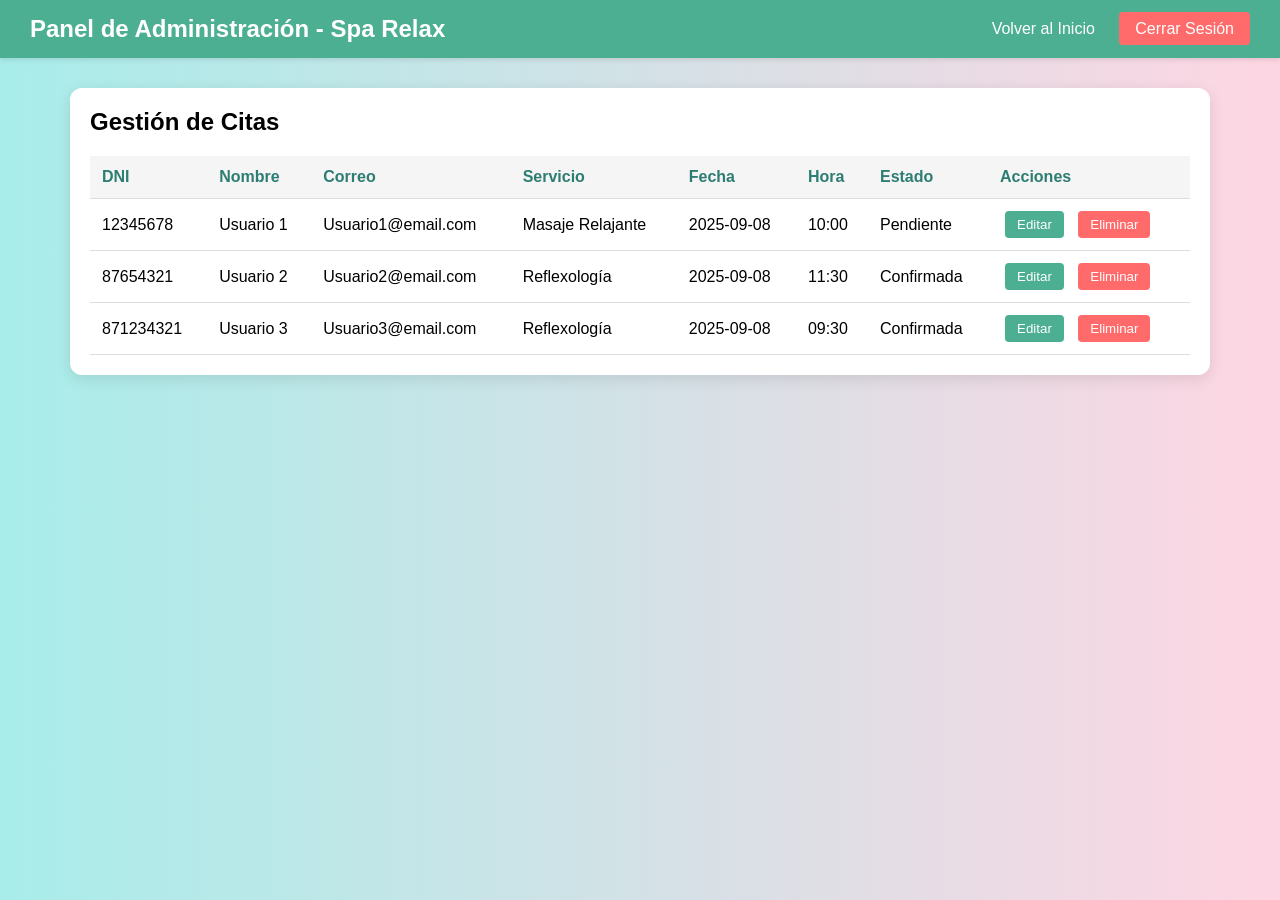
<file: admin.html>
<!DOCTYPE html>
<html lang="es">
<head>
    <meta charset="UTF-8">
    <meta name="viewport" content="width=device-width, initial-scale=1.0">
    <title>Panel de Administración - Spa Relax</title>
    <link rel="stylesheet" href="styles.css">
</head>
<body>
    <header class="header">
        <h1>Panel de Administración - Spa Relax</h1>
        <nav class="nav">
            <a href="index.html">Volver al Inicio</a>
            <a href="login_admin.html" class="logout">Cerrar Sesión</a>
        </nav>
    </header>

    <main class="admin-content">
        <div class="table-container">
            <h2>Gestión de Citas</h2>
            <table class="admin-table">
                <thead>
                    <tr>
                        <th>DNI</th>
                        <th>Nombre</th>
                        <th>Correo</th>
                        <th>Servicio</th>
                        <th>Fecha</th>
                        <th>Hora</th>
                        <th>Estado</th>
                        <th>Acciones</th>
                    </tr>
                </thead>
                <tbody>
                    <tr>
                        <td>12345678</td>
                        <td>Usuario 1</td>
                        <td>Usuario1@email.com</td>
                        <td>Masaje Relajante</td>
                        <td>2025-09-08</td>
                        <td>10:00</td>
                        <td>Pendiente</td>
                        <td>
                            <button class="btn-edit">Editar</button>
                            <button class="btn-delete">Eliminar</button>
                        </td>
                    </tr>
                    <tr>
                        <td>87654321</td>
                        <td>Usuario 2</td>
                        <td>Usuario2@email.com</td>
                        <td>Reflexología</td>
                        <td>2025-09-08</td>
                        <td>11:30</td>
                        <td>Confirmada</td>
                        <td>
                            <button class="btn-edit">Editar</button>
                            <button class="btn-delete">Eliminar</button>
                        </td>
                    </tr>
                    <tr>
                        <td>871234321</td>
                        <td>Usuario 3</td>
                        <td>Usuario3@email.com</td>
                        <td>Reflexología</td>
                        <td>2025-09-08</td>
                        <td>09:30</td>
                        <td>Confirmada</td>
                        <td>
                            <button class="btn-edit">Editar</button>
                            <button class="btn-delete">Eliminar</button>
                        </td>
                    </tr>
                </tbody>
            </table>
        </div>
    </main>
</body>
</html>
</file>
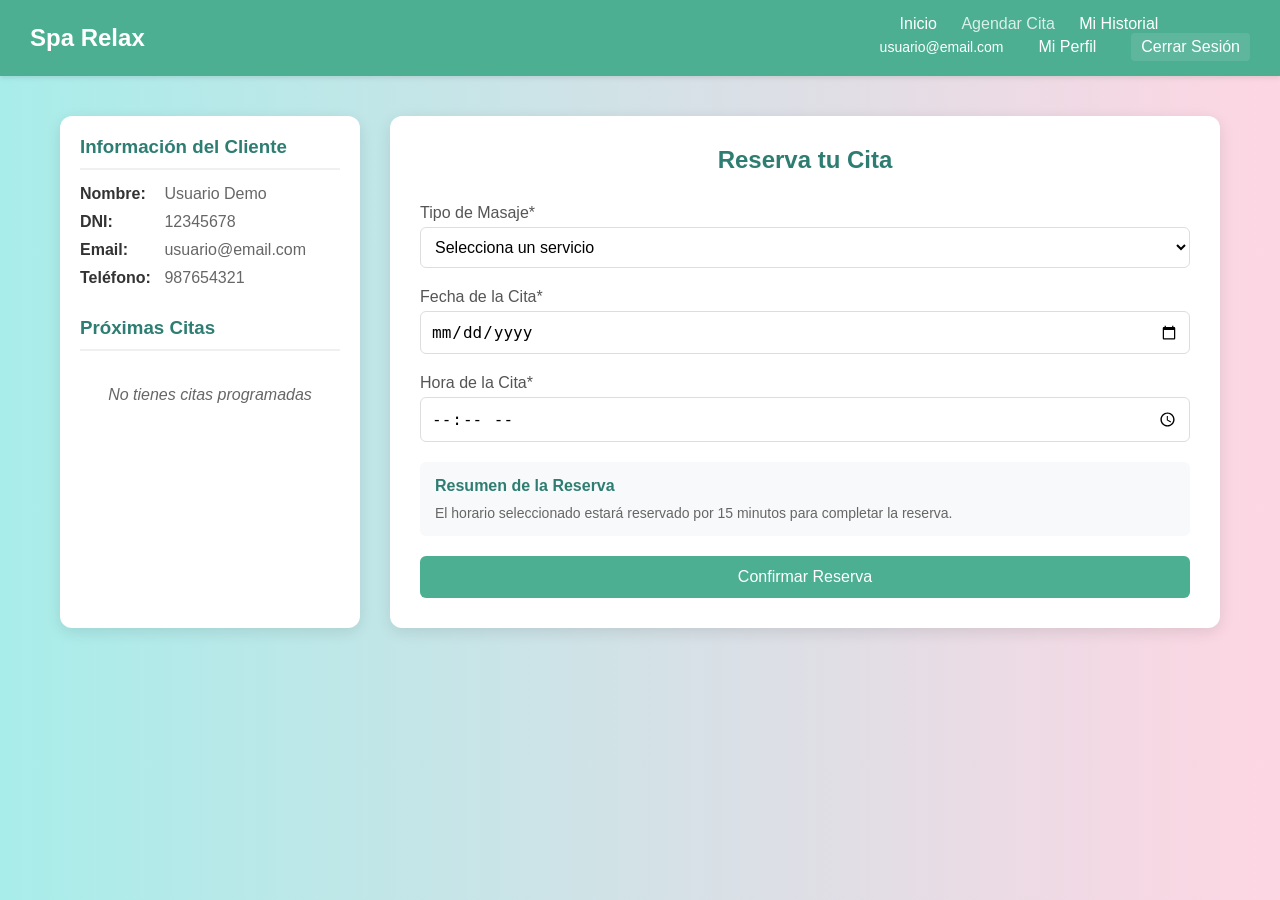
<file: citas.html>
<!DOCTYPE html>
<html lang="es">
<head>
    <meta charset="UTF-8">
    <meta name="viewport" content="width=device-width, initial-scale=1.0">
    <title>Reserva de Citas - Spa Relax</title>
    <link rel="stylesheet" href="styles.css">
</head>
<body>
    <header class="header">
        <h1>Spa Relax</h1>
        <nav class="nav">
            <a href="index.html">Inicio</a>
            <a href="citas.html" class="active">Agendar Cita</a>
            <a href="historial.html">Mi Historial</a>
            <div class="user-menu">
                <span class="user-name">usuario@email.com</span>
                <a href="perfil.html">Mi Perfil</a>
                <a href="login.html" class="logout-link">Cerrar Sesión</a>
            </div>
        </nav>
    </header>

    <div class="dashboard-container">
        <!-- Panel de información del usuario -->
        <aside class="user-info-panel">
            <div class="user-profile">
                <h3>Información del Cliente</h3>
                <div class="profile-details">
                    <p><strong>Nombre:</strong> <span>Usuario Demo</span></p>
                    <p><strong>DNI:</strong> <span>12345678</span></p>
                    <p><strong>Email:</strong> <span>usuario@email.com</span></p>
                    <p><strong>Teléfono:</strong> <span>987654321</span></p>
                </div>
            </div>
            <div class="upcoming-appointments">
                <h3>Próximas Citas</h3>
                <div class="appointment-list">
                    <p class="no-appointments">No tienes citas programadas</p>
                </div>
            </div>
        </aside>

        <!-- Formulario de reserva -->
        <div class="form-container">
            <h2>Reserva tu Cita</h2>
            <form class="reservation-form">
                <div class="form-group">
                    <label for="servicio">Tipo de Masaje*</label>
                    <select id="servicio" required>
                        <option value="">Selecciona un servicio</option>
                        <option value="relajante">Masaje Relajante - S/. 120.00</option>
                        <option value="terapeutico">Masaje Terapéutico - S/. 150.00</option>
                        <option value="deportivo">Masaje Deportivo - S/. 180.00</option>
                        <option value="reflexologia">Reflexología - S/. 100.00</option>
                    </select>
                </div>

                <div class="form-group">
                    <label for="fecha">Fecha de la Cita*</label>
                    <input type="date" id="fecha" min="" required>
                </div>

                <div class="form-group">
                    <label for="hora">Hora de la Cita*</label>
                    <input type="time" id="hora" min="09:00" max="18:00" required>
                </div>

                <div class="form-summary">
                    <h4>Resumen de la Reserva</h4>
                    <p>El horario seleccionado estará reservado por 15 minutos para completar la reserva.</p>
                </div>

                <button type="submit" class="btn-submit" >Confirmar Reserva</button>
        </form>
    </div>
</body>
</html>
</file>
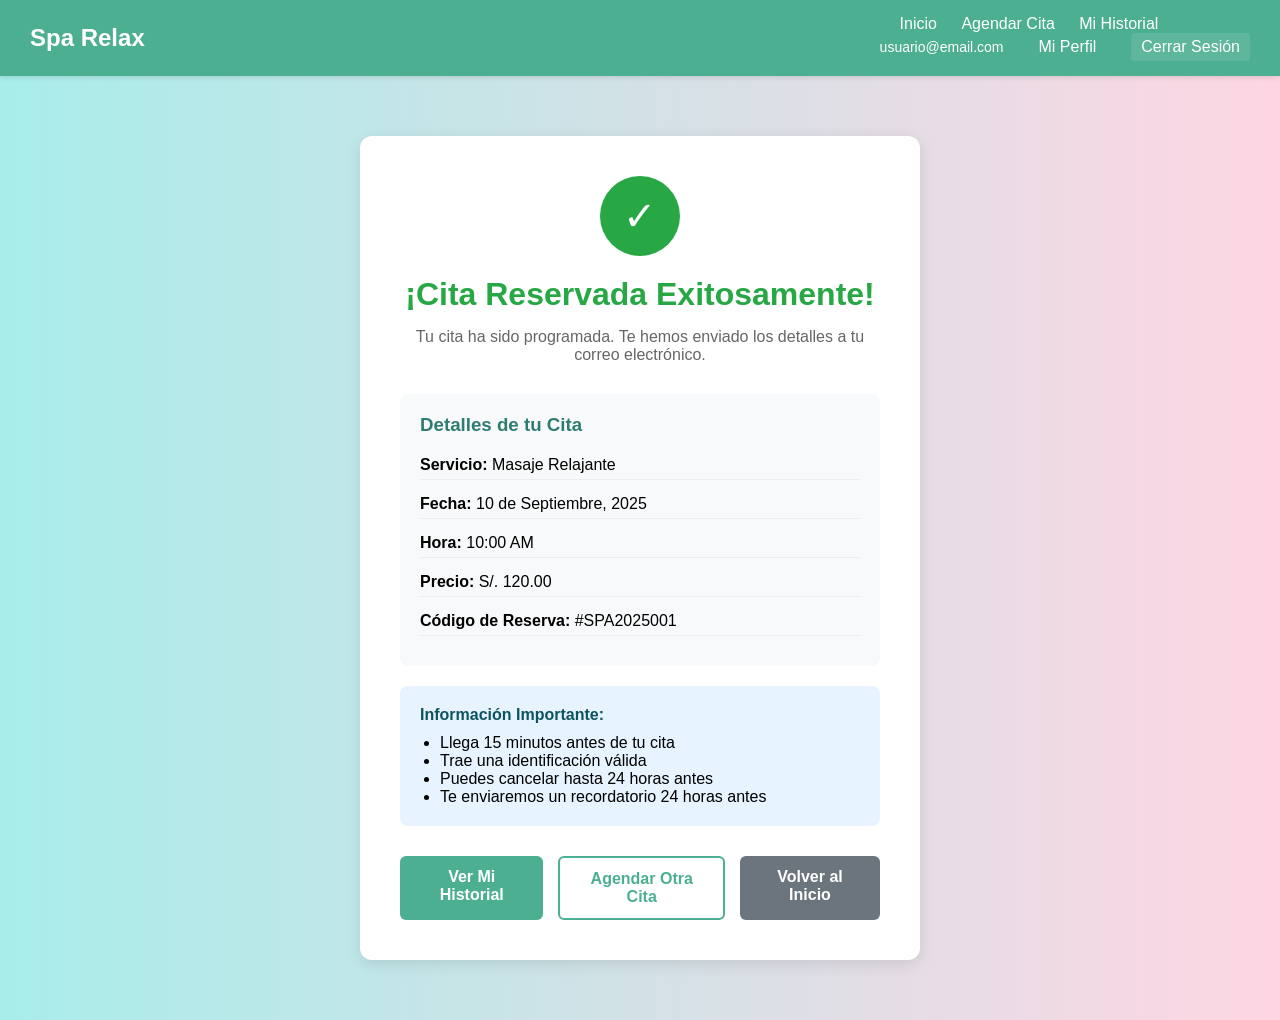
<file: confirmacion.html>
<!DOCTYPE html>
<html lang="es">
<head>
    <meta charset="UTF-8">
    <meta name="viewport" content="width=device-width, initial-scale=1.0">
    <title>Confirmación de Cita - Spa Relax</title>
    <link rel="stylesheet" href="styles.css">
</head>
<body>
    <header class="header">
        <h1>Spa Relax</h1>
        <nav class="nav">
            <a href="index.html">Inicio</a>
            <a href="citas.html">Agendar Cita</a>
            <a href="historial.html">Mi Historial</a>
            <div class="user-menu">
                <span class="user-name">usuario@email.com</span>
                <a href="perfil.html">Mi Perfil</a>
                <a href="login.html" class="logout-link">Cerrar Sesión</a>
            </div>
        </nav>
    </header>

    <div class="confirmation-container">
        <div class="success-card">
            <div class="success-icon">✓</div>
            <h1>¡Cita Reservada Exitosamente!</h1>
            <p class="success-message">Tu cita ha sido programada. Te hemos enviado los detalles a tu correo electrónico.</p>
            
            <div class="appointment-details">
                <h3>Detalles de tu Cita</h3>
                <div class="detail-item">
                    <strong>Servicio:</strong> Masaje Relajante
                </div>
                <div class="detail-item">
                    <strong>Fecha:</strong> 10 de Septiembre, 2025
                </div>
                <div class="detail-item">
                    <strong>Hora:</strong> 10:00 AM
                </div>
                <div class="detail-item">
                    <strong>Precio:</strong> S/. 120.00
                </div>
                <div class="detail-item">
                    <strong>Código de Reserva:</strong> #SPA2025001
                </div>
            </div>

            <div class="important-info">
                <h4>Información Importante:</h4>
                <ul>
                    <li>Llega 15 minutos antes de tu cita</li>
                    <li>Trae una identificación válida</li>
                    <li>Puedes cancelar hasta 24 horas antes</li>
                    <li>Te enviaremos un recordatorio 24 horas antes</li>
                </ul>
            </div>

            <div class="action-buttons">
                <a href="historial.html" class="btn-primary">Ver Mi Historial</a>
                <a href="citas.html" class="btn-secondary">Agendar Otra Cita</a>
                <a href="index.html" class="btn-tertiary">Volver al Inicio</a>
            </div>
        </div>
    </div>

    <script src="script.js"></script>
</body>
</html>
</file>
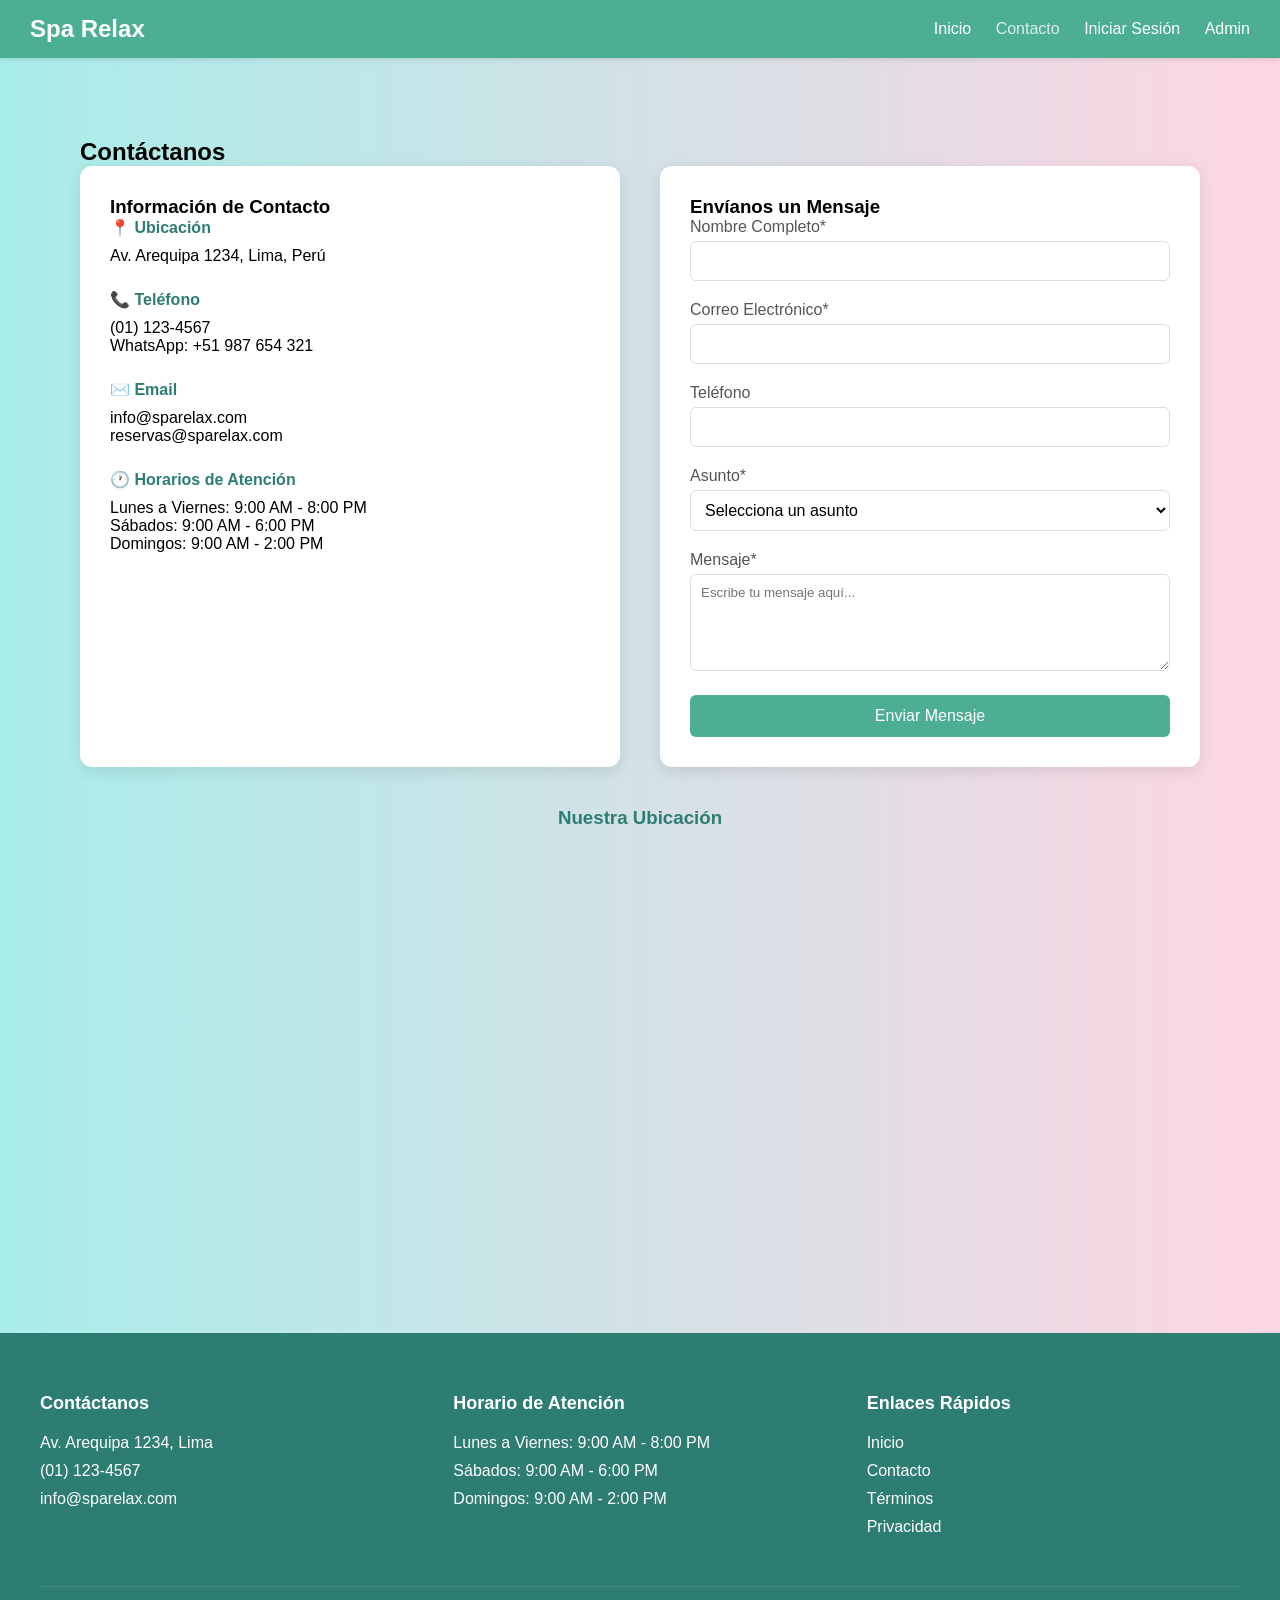
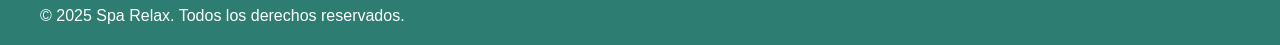
<file: contacto.html>
<!DOCTYPE html>
<html lang="es">
<head>
    <meta charset="UTF-8">
    <meta name="viewport" content="width=device-width, initial-scale=1.0">
    <title>Contáctanos - Spa Relax</title>
    <link rel="stylesheet" href="styles.css">
</head>
<body>
    <header class="header">
        <h1>Spa Relax</h1>
        <nav class="nav">
            <a href="index.html">Inicio</a>
            <a href="contacto.html" class="active">Contacto</a>
            <a href="login.html">Iniciar Sesión</a>
            <a href="login_admin.html">Admin</a>
        </nav>
    </header>

    <main class="main-content">
        <section class="contact-section">
            <h2>Contáctanos</h2>
            
            <div class="contact-container">
                <div class="contact-info">
                    <h3>Información de Contacto</h3>
                    <div class="contact-item">
                        <h4>📍 Ubicación</h4>
                        <p>Av. Arequipa 1234, Lima, Perú</p>
                    </div>
                    
                    <div class="contact-item">
                        <h4>📞 Teléfono</h4>
                        <p>(01) 123-4567</p>
                        <p>WhatsApp: +51 987 654 321</p>
                    </div>
                    
                    <div class="contact-item">
                        <h4>✉️ Email</h4>
                        <p>info@sparelax.com</p>
                        <p>reservas@sparelax.com</p>
                    </div>
                    
                    <div class="contact-item">
                        <h4>🕐 Horarios de Atención</h4>
                        <p>Lunes a Viernes: 9:00 AM - 8:00 PM</p>
                        <p>Sábados: 9:00 AM - 6:00 PM</p>
                        <p>Domingos: 9:00 AM - 2:00 PM</p>
                    </div>
                </div>

                <div class="contact-form-container">
                    <h3>Envíanos un Mensaje</h3>
                    <form class="contact-form" onsubmit="return sendMessage(event)">
                        <div class="form-group">
                            <label for="contact-name">Nombre Completo*</label>
                            <input type="text" id="contact-name" required>
                        </div>

                        <div class="form-group">
                            <label for="contact-email">Correo Electrónico*</label>
                            <input type="email" id="contact-email" required>
                        </div>

                        <div class="form-group">
                            <label for="contact-phone">Teléfono</label>
                            <input type="tel" id="contact-phone">
                        </div>

                        <div class="form-group">
                            <label for="contact-subject">Asunto*</label>
                            <select id="contact-subject" required>
                                <option value="">Selecciona un asunto</option>
                                <option value="consulta">Consulta General</option>
                                <option value="reserva">Problema con Reserva</option>
                                <option value="servicio">Información de Servicios</option>
                                <option value="queja">Queja o Reclamo</option>
                                <option value="sugerencia">Sugerencia</option>
                            </select>
                        </div>

                        <div class="form-group">
                            <label for="contact-message">Mensaje*</label>
                            <textarea id="contact-message" rows="5" placeholder="Escribe tu mensaje aquí..." required></textarea>
                        </div>

                        <button type="submit" class="btn-submit">Enviar Mensaje</button>
                    </form>
                </div>
            </div>

            <div class="map-section">
                <h3>Nuestra Ubicación</h3>
                <div class="map-container">
                    <iframe 
                        src="https://www.google.com/maps/embed?pb=!1m18!1m12!1m3!1d3901.964601666644!2d-77.03197492393517!3d-12.046654788118893!2m3!1f0!2f0!3f0!3m2!1i1024!2i768!4f13.1!3m3!1m2!1s0x9105c8b5d35662c7%3A0x15f669c01b8ed419!2sAv.%20Arequipa%2C%20Lima!5e0!3m2!1ses!2spe!4v1709910151234!5m2!1ses!2spe" 
                        width="100%" 
                        height="400" 
                        style="border:0;" 
                        allowfullscreen="" 
                        loading="lazy">
                    </iframe>
                </div>
            </div>
        </section>
    </main>

    <footer class="footer">
        <div class="footer-content">
            <div class="footer-section">
                <h3>Contáctanos</h3>
                <p><i class="icon-location"></i> Av. Arequipa 1234, Lima</p>
                <p><i class="icon-phone"></i> (01) 123-4567</p>
                <p><i class="icon-email"></i> info@sparelax.com</p>
            </div>
            
            <div class="footer-section">
                <h3>Horario de Atención</h3>
                <p>Lunes a Viernes: 9:00 AM - 8:00 PM</p>
                <p>Sábados: 9:00 AM - 6:00 PM</p>
                <p>Domingos: 9:00 AM - 2:00 PM</p>
            </div>

            <div class="footer-section">
                <h3>Enlaces Rápidos</h3>
                <ul>
                    <li><a href="index.html">Inicio</a></li>
                    <li><a href="contacto.html">Contacto</a></li>
                    <li><a href="terminos.html">Términos</a></li>
                    <li><a href="privacidad.html">Privacidad</a></li>
                </ul>
            </div>
        </div>
        <div class="footer-bottom">
            <p>&copy; 2025 Spa Relax. Todos los derechos reservados.</p>
        </div>
    </footer>

    <script src="script.js"></script>
</body>
</html>
</file>
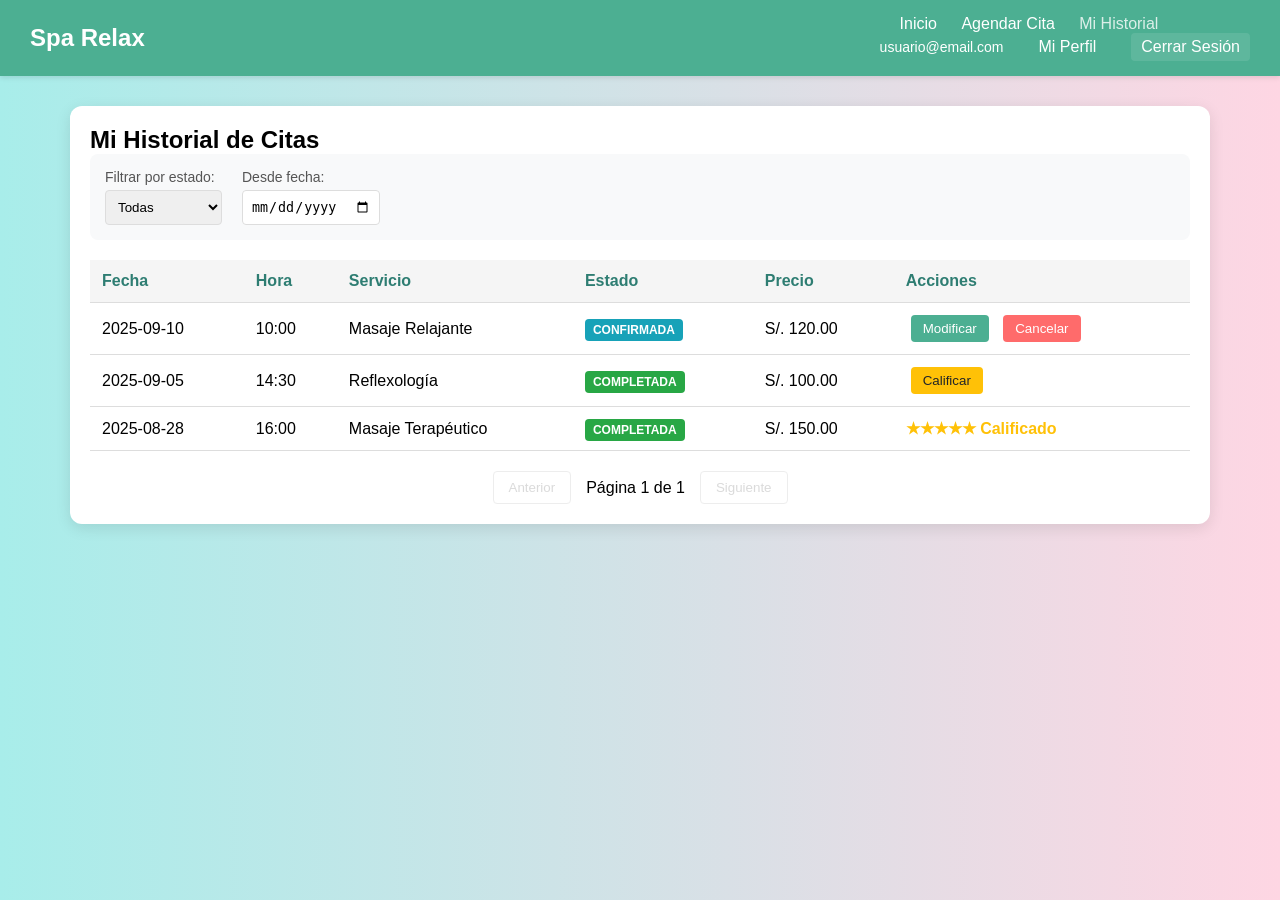
<file: historial.html>
<!DOCTYPE html>
<html lang="es">
<head>
    <meta charset="UTF-8">
    <meta name="viewport" content="width=device-width, initial-scale=1.0">
    <title>Mi Historial - Spa Relax</title>
    <link rel="stylesheet" href="styles.css">
</head>
<body>
    <header class="header">
        <h1>Spa Relax</h1>
        <nav class="nav">
            <a href="index.html">Inicio</a>
            <a href="citas.html">Agendar Cita</a>
            <a href="historial.html" class="active">Mi Historial</a>
            <div class="user-menu">
                <span class="user-name">usuario@email.com</span>
                <a href="perfil.html">Mi Perfil</a>
                <a href="login.html" class="logout-link">Cerrar Sesión</a>
            </div>
        </nav>
    </header>

    <main class="admin-content">
        <div class="table-container">
            <h2>Mi Historial de Citas</h2>
            
            <div class="filter-section">
                <div class="filter-group">
                    <label for="filter-estado">Filtrar por estado:</label>
                    <select id="filter-estado">
                        <option value="todas">Todas</option>
                        <option value="pendiente">Pendientes</option>
                        <option value="confirmada">Confirmadas</option>
                        <option value="completada">Completadas</option>
                        <option value="cancelada">Canceladas</option>
                    </select>
                </div>
                <div class="filter-group">
                    <label for="filter-fecha">Desde fecha:</label>
                    <input type="date" id="filter-fecha">
                </div>
            </div>

            <table class="admin-table">
                <thead>
                    <tr>
                        <th>Fecha</th>
                        <th>Hora</th>
                        <th>Servicio</th>
                        <th>Estado</th>
                        <th>Precio</th>
                        <th>Acciones</th>
                    </tr>
                </thead>
                <tbody>
                    <tr>
                        <td>2025-09-10</td>
                        <td>10:00</td>
                        <td>Masaje Relajante</td>
                        <td><span class="status-badge status-confirmada">Confirmada</span></td>
                        <td>S/. 120.00</td>
                        <td>
                            <button class="btn-edit" onclick="editAppointment(1)">Modificar</button>
                            <button class="btn-delete" onclick="cancelAppointment(1)">Cancelar</button>
                        </td>
                    </tr>
                    <tr>
                        <td>2025-09-05</td>
                        <td>14:30</td>
                        <td>Reflexología</td>
                        <td><span class="status-badge status-completada">Completada</span></td>
                        <td>S/. 100.00</td>
                        <td>
                            <button class="btn-review" onclick="addReview(2)">Calificar</button>
                        </td>
                    </tr>
                    <tr>
                        <td>2025-08-28</td>
                        <td>16:00</td>
                        <td>Masaje Terapéutico</td>
                        <td><span class="status-badge status-completada">Completada</span></td>
                        <td>S/. 150.00</td>
                        <td>
                            <span class="review-completed">★★★★★ Calificado</span>
                        </td>
                    </tr>
                </tbody>
            </table>

            <div class="pagination">
                <button class="btn-page" disabled>Anterior</button>
                <span class="page-info">Página 1 de 1</span>
                <button class="btn-page" disabled>Siguiente</button>
            </div>
        </div>
    </main>

    <script src="script.js"></script>
</body>
</html>
</file>
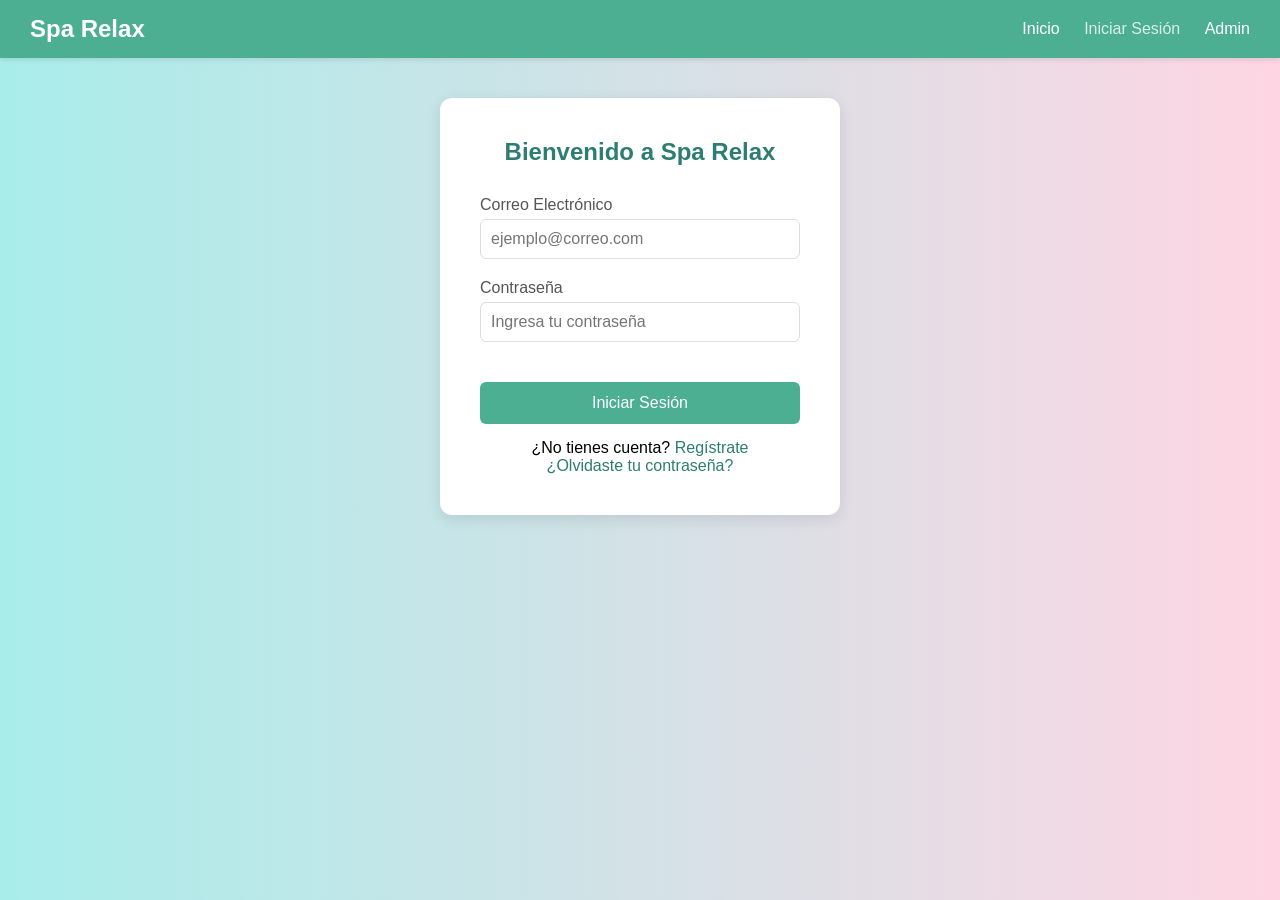
<file: login.html>
<!DOCTYPE html>
<html lang="es">
<head>
  <meta charset="UTF-8">
  <meta name="viewport" content="width=device-width, initial-scale=1.0">
  <title>Login - Spa Relax</title>
  <link rel="stylesheet" href="styles.css">
</head>
<body>
  <header class="header">
    <h1>Spa Relax</h1>
    <nav class="nav">
      <a href="index.html">Inicio</a>
      <a href="login.html" class="active">Iniciar Sesión</a>
      <a href="login_admin.html">Admin</a>
    </nav>
  </header>

  <div class="login-container">
    <h2>Bienvenido a Spa Relax</h2>
    <form id="loginForm" onsubmit="return validateLogin(event)">
      <div class="form-group">
        <label for="email">Correo Electrónico</label>
        <input type="email" id="email" name="email" placeholder="ejemplo@correo.com" required>
      </div>
      <div class="form-group">
        <label for="password">Contraseña</label>
        <input type="password" id="password" name="password" placeholder="Ingresa tu contraseña" required>
      </div>
      <div class="error-message" id="loginError" style="display: none; color: #ff6b6b; margin-bottom: 10px; text-align: center;"></div>
      <button type="submit" class="btn-login">Iniciar Sesión</button>
    </form>
    
  <script src="script.js"></script>
    <div class="extra-links">
      <p>¿No tienes cuenta? <a href="registrarusuario.html">Regístrate</a></p>
      <p><a href="#">¿Olvidaste tu contraseña?</a></p>
    </div>
  </div>
</body>
</html>
</file>
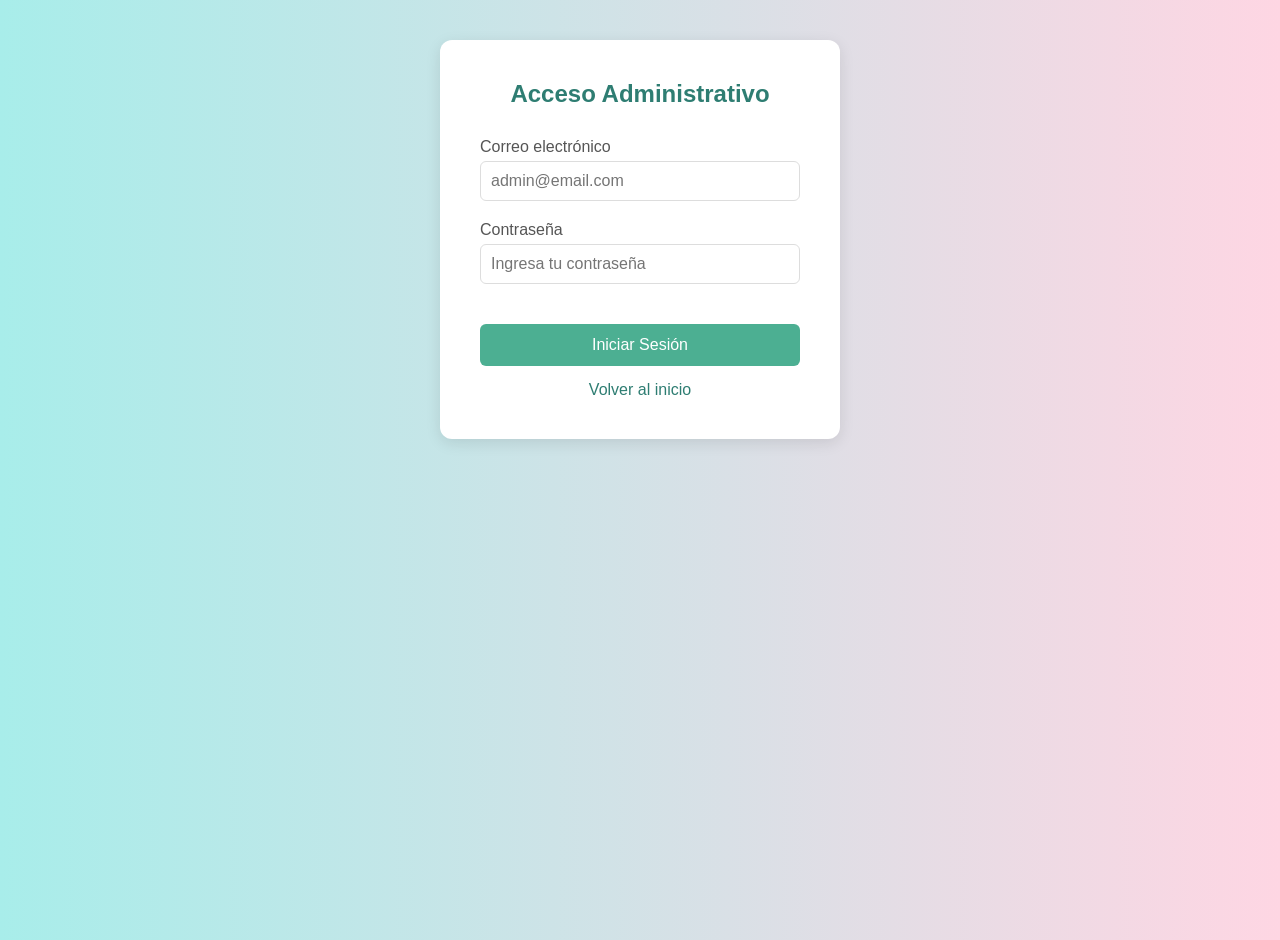
<file: login_admin.html>
<!DOCTYPE html>
<html lang="es">
<head>
    <meta charset="UTF-8">
    <meta name="viewport" content="width=device-width, initial-scale=1.0">
    <title>Admin Login - Spa Relax</title>
    <link rel="stylesheet" href="styles.css">
</head>
<body>
    <div class="login-container">
        <h2>Acceso Administrativo</h2>
        <form class="admin-login-form" id="adminLoginForm" onsubmit="return validateAdminLogin(event)">
            <div class="form-group">
                <label for="admin-email">Correo electrónico</label>
                <input type="email" id="admin-email" placeholder="admin@email.com" required>
            </div>
            <div class="form-group">
                <label for="admin-password">Contraseña</label>
                <input type="password" id="admin-password" placeholder="Ingresa tu contraseña" required>
            </div>
            <div class="error-message" id="adminLoginError" style="display: none; color: #ff6b6b; margin-bottom: 10px; text-align: center;"></div>
            <button type="submit" class="btn-login">Iniciar Sesión</button>
        </form>
        <div class="extra-links">
            <p><a href="index.html">Volver al inicio</a></p>
        </div>
    </div>
    <script src="script.js"></script>
</body>
</html>
</file>
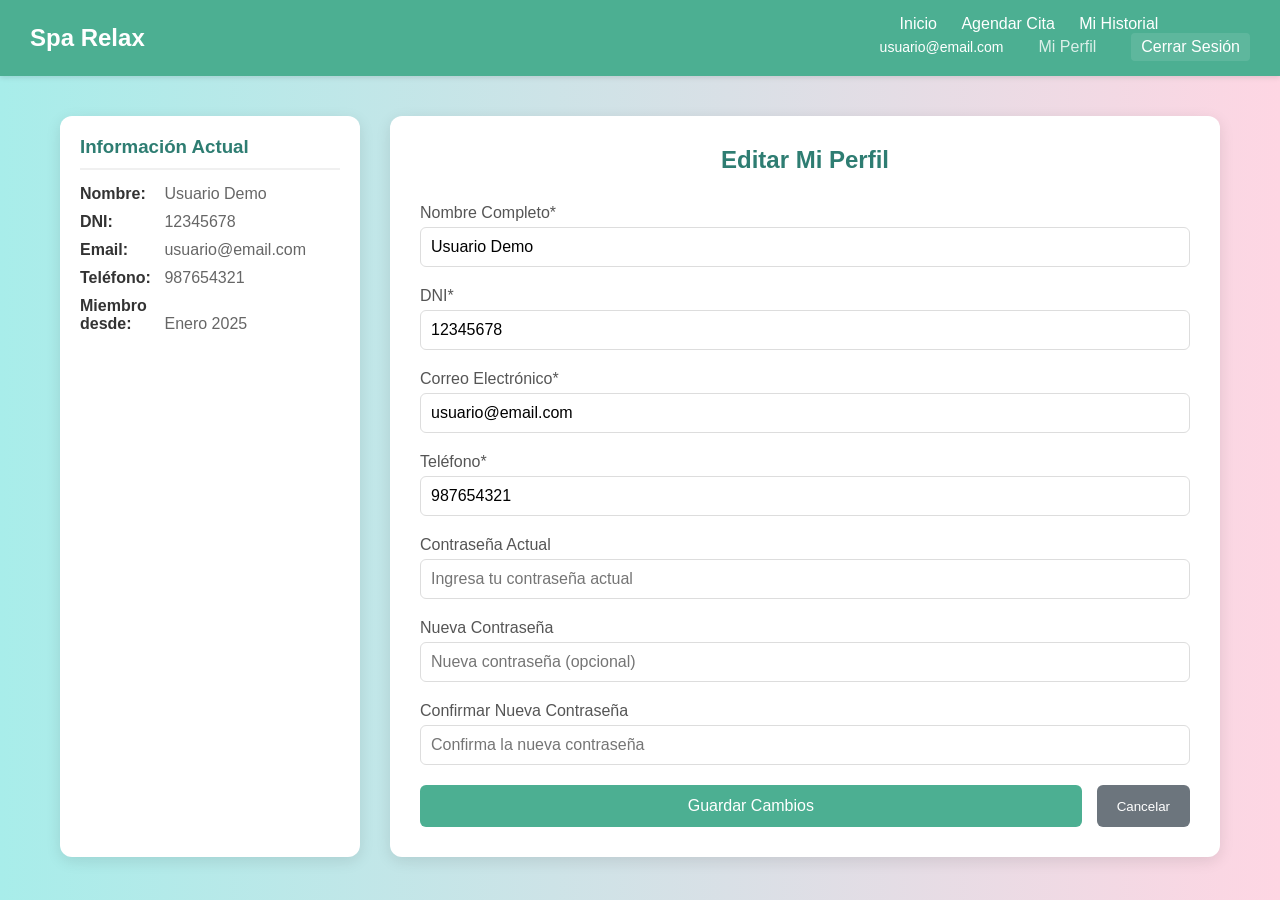
<file: perfil.html>
<!DOCTYPE html>
<html lang="es">
<head>
    <meta charset="UTF-8">
    <meta name="viewport" content="width=device-width, initial-scale=1.0">
    <title>Mi Perfil - Spa Relax</title>
    <link rel="stylesheet" href="styles.css">
</head>
<body>
    <header class="header">
        <h1>Spa Relax</h1>
        <nav class="nav">
            <a href="index.html">Inicio</a>
            <a href="citas.html">Agendar Cita</a>
            <a href="historial.html">Mi Historial</a>
            <div class="user-menu">
                <span class="user-name">usuario@email.com</span>
                <a href="perfil.html" class="active">Mi Perfil</a>
                <a href="login.html" class="logout-link">Cerrar Sesión</a>
            </div>
        </nav>
    </header>

    <div class="dashboard-container">
        <aside class="user-info-panel">
            <div class="user-profile">
                <h3>Información Actual</h3>
                <div class="profile-details">
                    <p><strong>Nombre:</strong> <span>Usuario Demo</span></p>
                    <p><strong>DNI:</strong> <span>12345678</span></p>
                    <p><strong>Email:</strong> <span>usuario@email.com</span></p>
                    <p><strong>Teléfono:</strong> <span>987654321</span></p>
                    <p><strong>Miembro desde:</strong> <span>Enero 2025</span></p>
                </div>
            </div>
        </aside>

        <div class="form-container">
            <h2>Editar Mi Perfil</h2>
            <form class="profile-form" >
                <div class="form-group">
                    <label for="nombre">Nombre Completo*</label>
                    <input type="text" id="nombre" value="Usuario Demo" required>
                </div>

                <div class="form-group">
                    <label for="dni">DNI*</label>
                    <input type="text" id="dni" value="12345678" pattern="[0-9]{8}" maxlength="8" required>
                </div>

                <div class="form-group">
                    <label for="email">Correo Electrónico*</label>
                    <input type="email" id="email" value="usuario@email.com" required>
                </div>

                <div class="form-group">
                    <label for="telefono">Teléfono*</label>
                    <input type="tel" id="telefono" value="987654321" pattern="[0-9]{9}" maxlength="9" required>
                </div>

                <div class="form-group">
                    <label for="password-actual">Contraseña Actual</label>
                    <input type="password" id="password-actual" placeholder="Ingresa tu contraseña actual">
                </div>

                <div class="form-group">
                    <label for="nueva-password">Nueva Contraseña</label>
                    <input type="password" id="nueva-password" placeholder="Nueva contraseña (opcional)">
                </div>

                <div class="form-group">
                    <label for="confirmar-password">Confirmar Nueva Contraseña</label>
                    <input type="password" id="confirmar-password" placeholder="Confirma la nueva contraseña">
                </div>

                <div class="form-actions">
                    <button type="submit" class="btn-submit">Guardar Cambios</button>
                    <button type="button" class="btn-cancel" >Cancelar</button>
                </div>
            </form>
        </div>
    </div>

    <script src="script.js"></script>
</body>
</html>
</file>
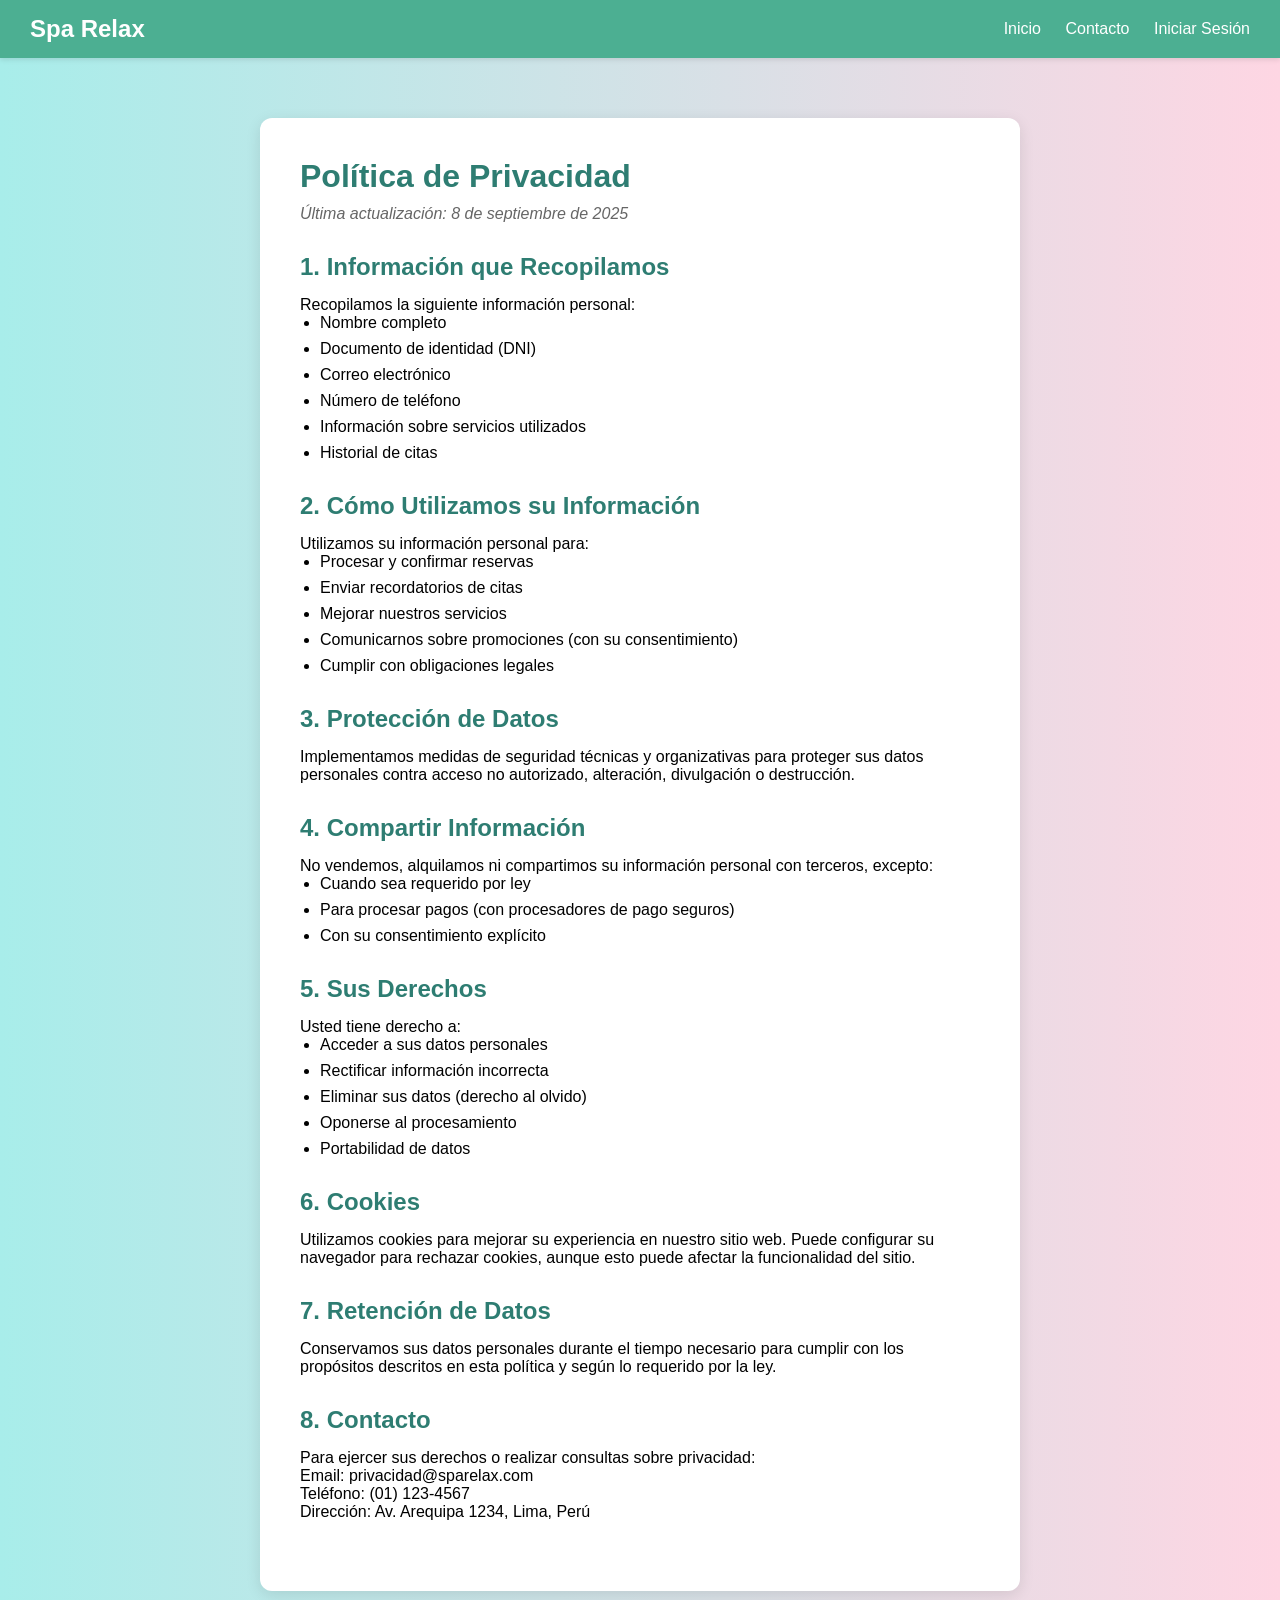
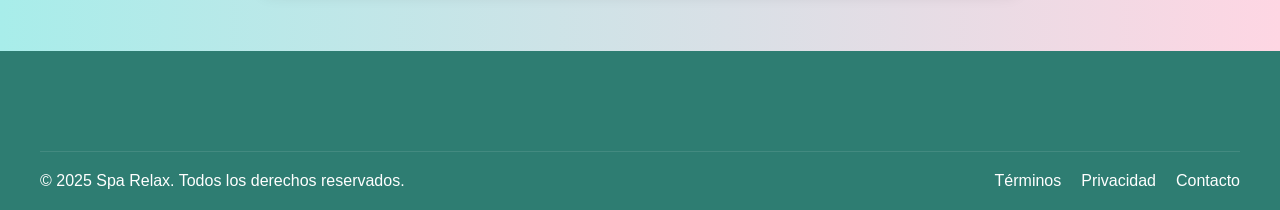
<file: privacidad.html>
<!DOCTYPE html>
<html lang="es">
<head>
    <meta charset="UTF-8">
    <meta name="viewport" content="width=device-width, initial-scale=1.0">
    <title>Política de Privacidad - Spa Relax</title>
    <link rel="stylesheet" href="styles.css">
</head>
<body>
    <header class="header">
        <h1>Spa Relax</h1>
        <nav class="nav">
            <a href="index.html">Inicio</a>
            <a href="contacto.html">Contacto</a>
            <a href="login.html">Iniciar Sesión</a>
        </nav>
    </header>

    <main class="legal-content">
        <div class="legal-container">
            <h1>Política de Privacidad</h1>
            <p class="last-updated">Última actualización: 8 de septiembre de 2025</p>

            <section class="legal-section">
                <h2>1. Información que Recopilamos</h2>
                <p>Recopilamos la siguiente información personal:</p>
                <ul>
                    <li>Nombre completo</li>
                    <li>Documento de identidad (DNI)</li>
                    <li>Correo electrónico</li>
                    <li>Número de teléfono</li>
                    <li>Información sobre servicios utilizados</li>
                    <li>Historial de citas</li>
                </ul>
            </section>

            <section class="legal-section">
                <h2>2. Cómo Utilizamos su Información</h2>
                <p>Utilizamos su información personal para:</p>
                <ul>
                    <li>Procesar y confirmar reservas</li>
                    <li>Enviar recordatorios de citas</li>
                    <li>Mejorar nuestros servicios</li>
                    <li>Comunicarnos sobre promociones (con su consentimiento)</li>
                    <li>Cumplir con obligaciones legales</li>
                </ul>
            </section>

            <section class="legal-section">
                <h2>3. Protección de Datos</h2>
                <p>Implementamos medidas de seguridad técnicas y organizativas para proteger sus datos personales contra acceso no autorizado, alteración, divulgación o destrucción.</p>
            </section>

            <section class="legal-section">
                <h2>4. Compartir Información</h2>
                <p>No vendemos, alquilamos ni compartimos su información personal con terceros, excepto:</p>
                <ul>
                    <li>Cuando sea requerido por ley</li>
                    <li>Para procesar pagos (con procesadores de pago seguros)</li>
                    <li>Con su consentimiento explícito</li>
                </ul>
            </section>

            <section class="legal-section">
                <h2>5. Sus Derechos</h2>
                <p>Usted tiene derecho a:</p>
                <ul>
                    <li>Acceder a sus datos personales</li>
                    <li>Rectificar información incorrecta</li>
                    <li>Eliminar sus datos (derecho al olvido)</li>
                    <li>Oponerse al procesamiento</li>
                    <li>Portabilidad de datos</li>
                </ul>
            </section>

            <section class="legal-section">
                <h2>6. Cookies</h2>
                <p>Utilizamos cookies para mejorar su experiencia en nuestro sitio web. Puede configurar su navegador para rechazar cookies, aunque esto puede afectar la funcionalidad del sitio.</p>
            </section>

            <section class="legal-section">
                <h2>7. Retención de Datos</h2>
                <p>Conservamos sus datos personales durante el tiempo necesario para cumplir con los propósitos descritos en esta política y según lo requerido por la ley.</p>
            </section>

            <section class="legal-section">
                <h2>8. Contacto</h2>
                <p>Para ejercer sus derechos o realizar consultas sobre privacidad:</p>
                <p>Email: privacidad@sparelax.com<br>
                   Teléfono: (01) 123-4567<br>
                   Dirección: Av. Arequipa 1234, Lima, Perú</p>
            </section>
        </div>
    </main>

    <footer class="footer">
        <div class="footer-bottom">
            <p>&copy; 2025 Spa Relax. Todos los derechos reservados.</p>
            <div class="legal-links">
                <a href="terminos.html">Términos</a>
                <a href="privacidad.html">Privacidad</a>
                <a href="contacto.html">Contacto</a>
            </div>
        </div>
    </footer>
</body>
</html>
</file>
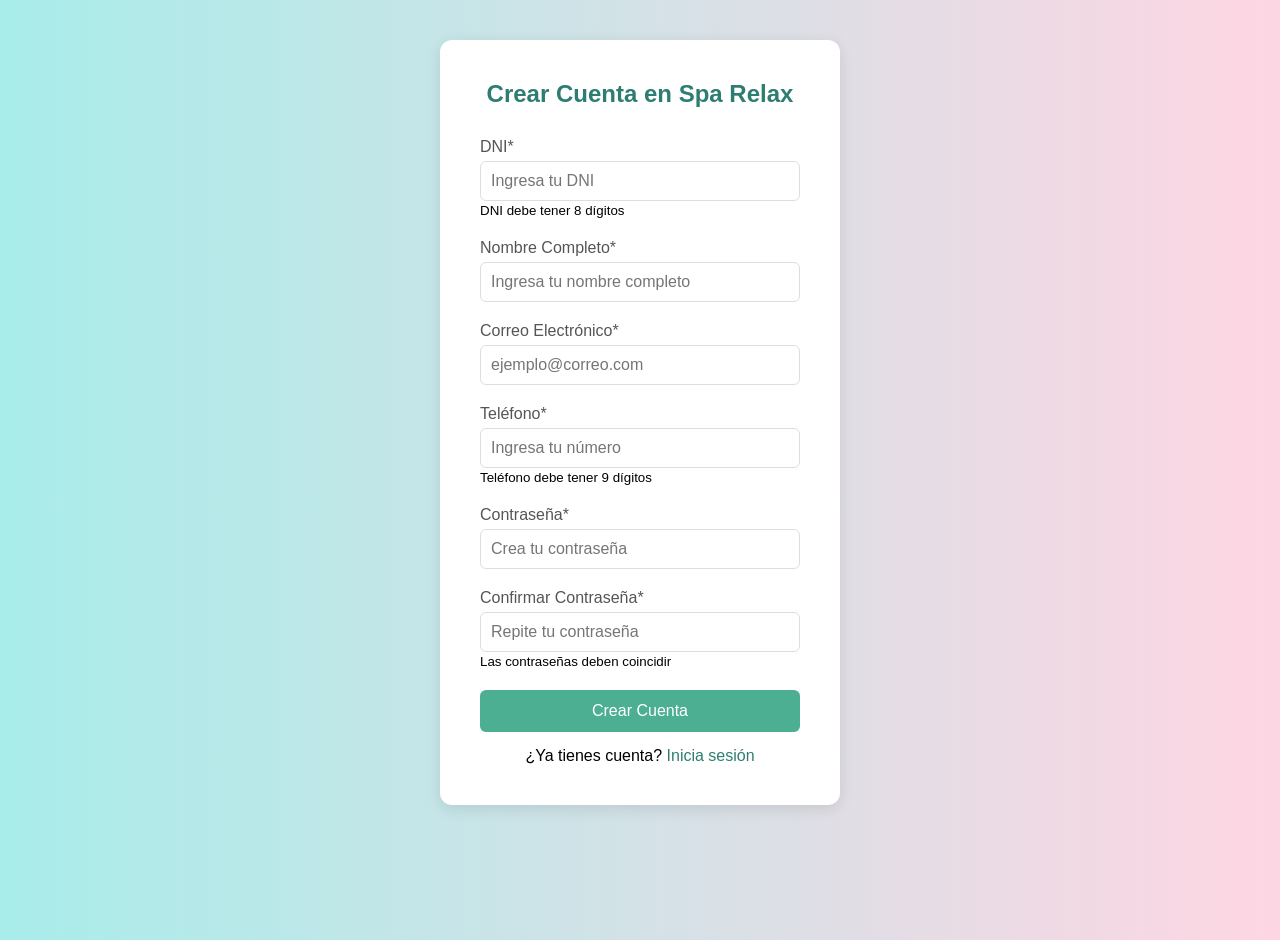
<file: registrarusuario.html>
<!DOCTYPE html>
<html lang="es">
<head>
    <meta charset="UTF-8">
    <meta name="viewport" content="width=device-width, initial-scale=1.0">
    <title>Registro de Usuario - Spa Relax</title>
    <link rel="stylesheet" href="styles.css">
</head>
<body>
    <div class="login-container">
        <h2>Crear Cuenta en Spa Relax</h2>
    <form class="registration-form" >
            <div class="form-group">
                <label for="dni">DNI*</label>
                <input type="text" id="dni" pattern="[0-9]{8}" maxlength="8" placeholder="Ingresa tu DNI" required>
                <small class="form-help">DNI debe tener 8 dígitos</small>
            </div>

            <div class="form-group">
                <label for="nombre">Nombre Completo*</label>
                <input type="text" id="nombre" placeholder="Ingresa tu nombre completo" required>
            </div>

            <div class="form-group">
                <label for="email">Correo Electrónico*</label>
                <input type="email" id="email" placeholder="ejemplo@correo.com" required>
            </div>

            <div class="form-group">
                <label for="telefono">Teléfono*</label>
                <input type="tel" id="telefono" pattern="[0-9]{9}" maxlength="9" placeholder="Ingresa tu número" required>
                <small class="form-help">Teléfono debe tener 9 dígitos</small>
            </div>

            <div class="form-group">
                <label for="password">Contraseña*</label>
                <input type="password" id="password" placeholder="Crea tu contraseña" required>
            </div>

            <div class="form-group">
                <label for="confirm-password">Confirmar Contraseña*</label>
                <input type="password" id="confirm-password" placeholder="Repite tu contraseña" required>
                <small class="form-help">Las contraseñas deben coincidir</small>
            </div>

            <button type="submit" class="btn-submit">Crear Cuenta</button>
    </form>
    <script src="script.js"></script>
        <div class="extra-links">
            <p>¿Ya tienes cuenta? <a href="login.html">Inicia sesión</a></p>
        </div>
    </div>
</body>
</html>
</file>
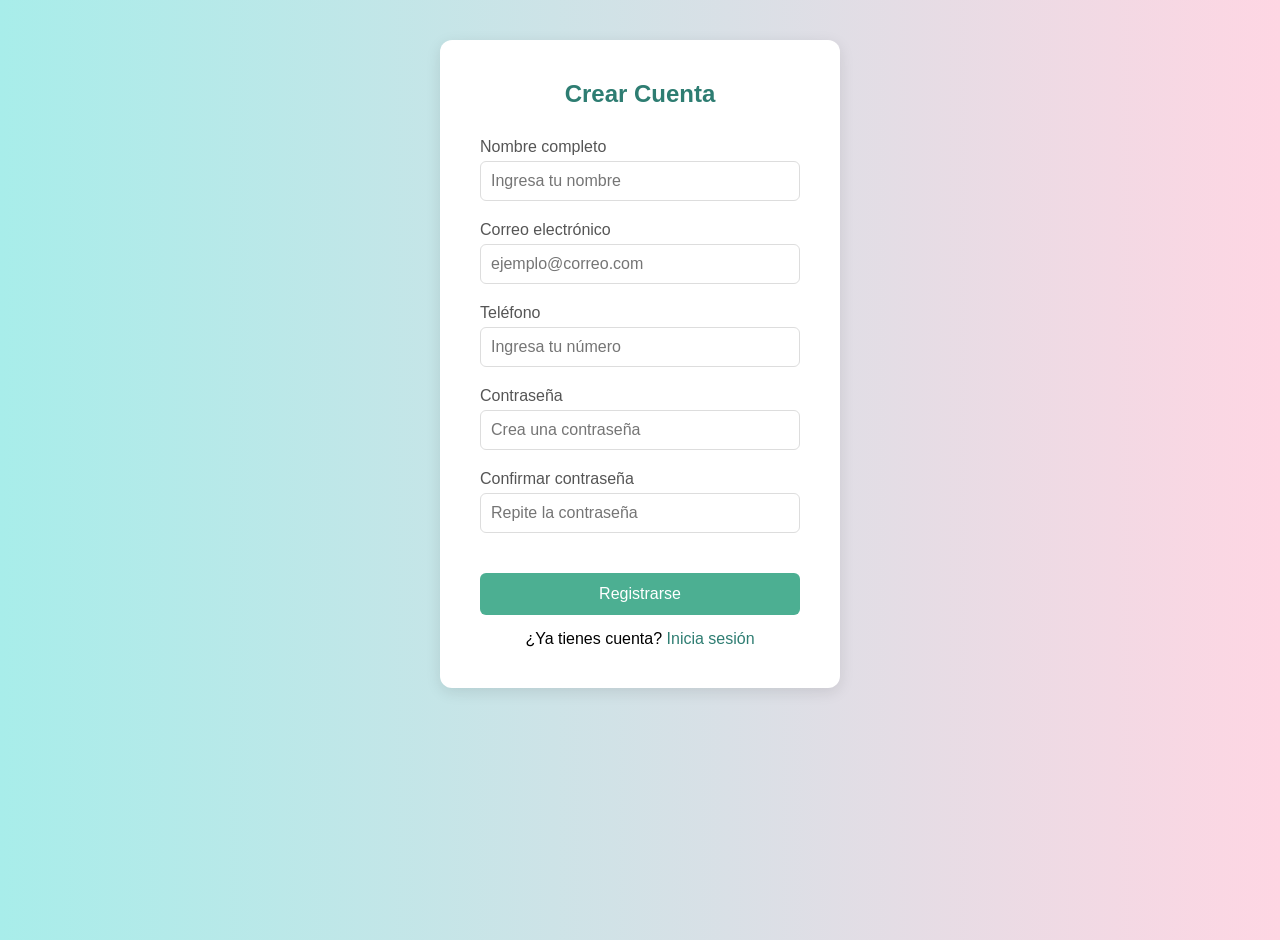
<file: registro.html>
<!DOCTYPE html>
<html lang="es">
<head>
  <meta charset="UTF-8">
  <meta name="viewport" content="width=device-width, initial-scale=1.0">
  <title>Registro - Spa Relax</title>
  <link rel="stylesheet" href="styles.css">
</head>
<body>
  <div class="login-container">
    <h2>Crear Cuenta</h2>
    <form>
      <div class="form-group">
        <label for="nombre">Nombre completo</label>
        <input type="text" id="nombre" placeholder="Ingresa tu nombre" required>
      </div>
      <div class="form-group">
        <label for="correo">Correo electrónico</label>
        <input type="email" id="correo" placeholder="ejemplo@correo.com" required>
      </div>
      <div class="form-group">
        <label for="telefono">Teléfono</label>
        <input type="tel" id="telefono" placeholder="Ingresa tu número" required>
      </div>
      <div class="form-group">
        <label for="password">Contraseña</label>
        <input type="password" id="password" placeholder="Crea una contraseña" required>
      </div>
      <div class="form-group">
        <label for="confirmar">Confirmar contraseña</label>
        <input type="password" id="confirmar" placeholder="Repite la contraseña" required>
      </div>
      <button type="submit" class="btn-login">Registrarse</button>
    </form>
    <div class="extra-links">
      <p>¿Ya tienes cuenta? <a href="login.html">Inicia sesión</a></p>
    </div>
  </div>
</body>
</html>
</file>
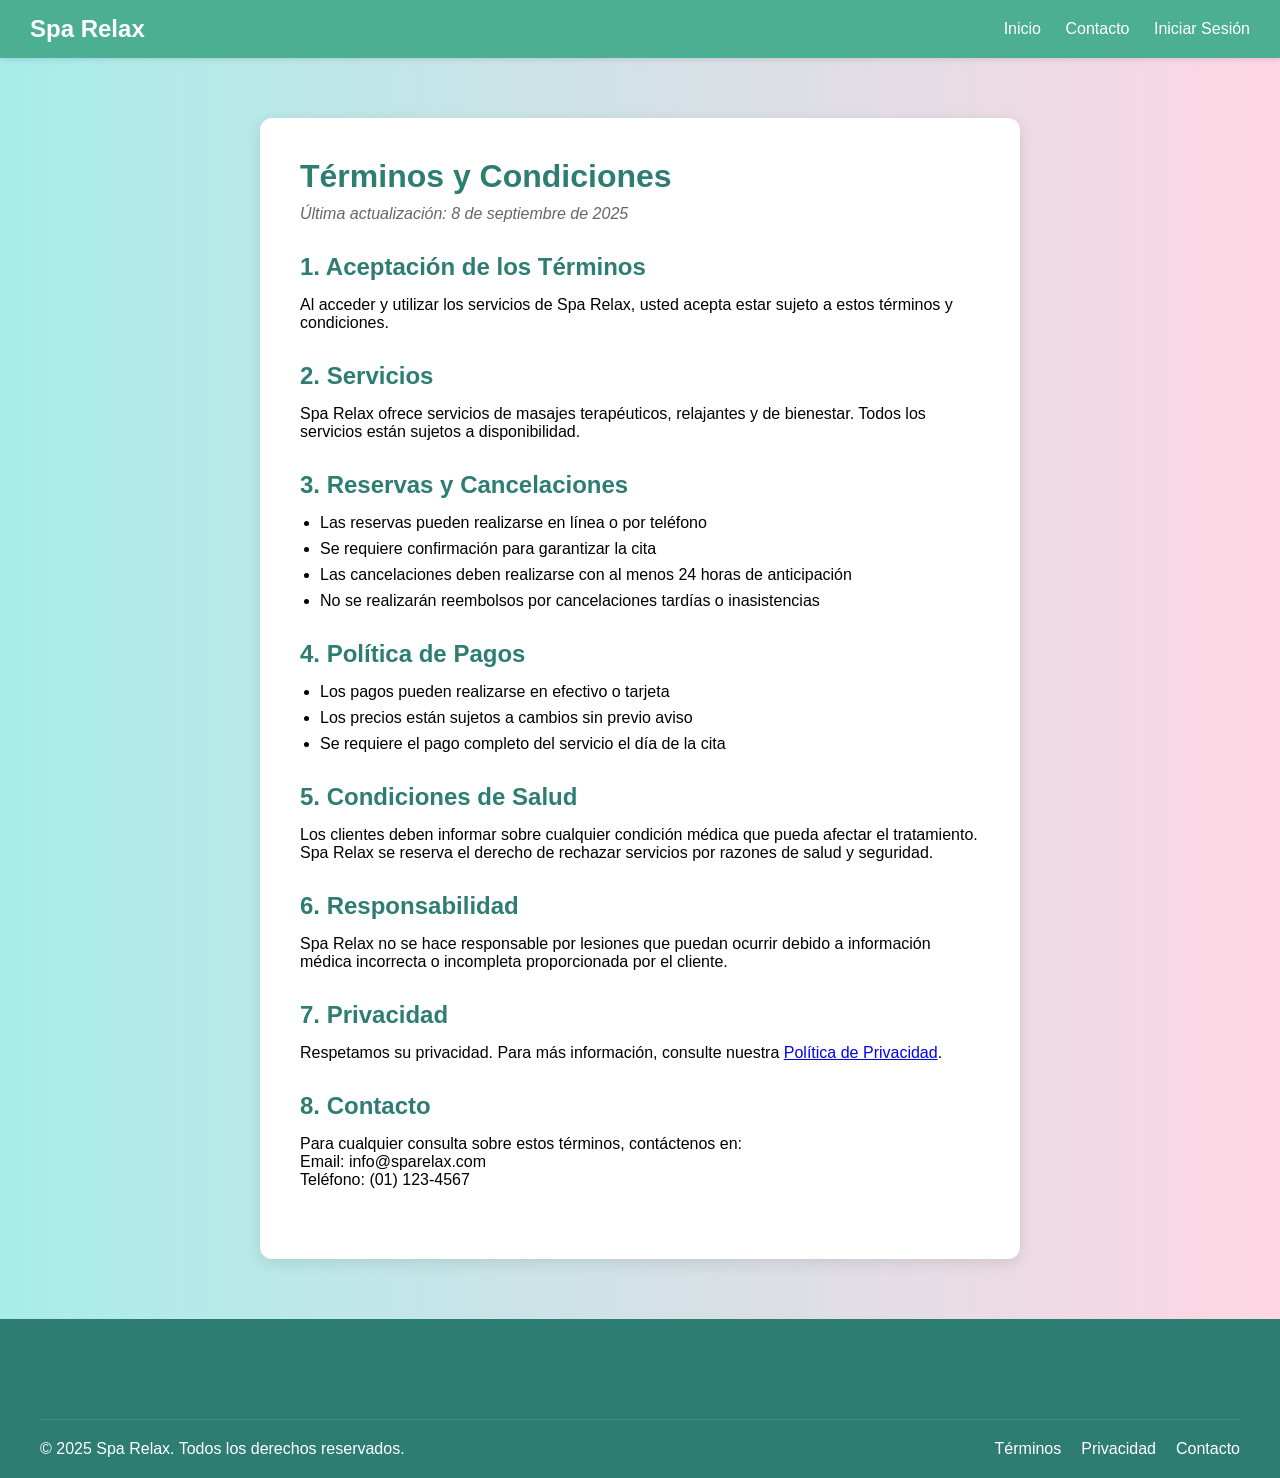
<file: terminos.html>
<!DOCTYPE html>
<html lang="es">
<head>
    <meta charset="UTF-8">
    <meta name="viewport" content="width=device-width, initial-scale=1.0">
    <title>Términos y Condiciones - Spa Relax</title>
    <link rel="stylesheet" href="styles.css">
</head>
<body>
    <header class="header">
        <h1>Spa Relax</h1>
        <nav class="nav">
            <a href="index.html">Inicio</a>
            <a href="contacto.html">Contacto</a>
            <a href="login.html">Iniciar Sesión</a>
        </nav>
    </header>

    <main class="legal-content">
        <div class="legal-container">
            <h1>Términos y Condiciones</h1>
            <p class="last-updated">Última actualización: 8 de septiembre de 2025</p>

            <section class="legal-section">
                <h2>1. Aceptación de los Términos</h2>
                <p>Al acceder y utilizar los servicios de Spa Relax, usted acepta estar sujeto a estos términos y condiciones.</p>
            </section>

            <section class="legal-section">
                <h2>2. Servicios</h2>
                <p>Spa Relax ofrece servicios de masajes terapéuticos, relajantes y de bienestar. Todos los servicios están sujetos a disponibilidad.</p>
            </section>

            <section class="legal-section">
                <h2>3. Reservas y Cancelaciones</h2>
                <ul>
                    <li>Las reservas pueden realizarse en línea o por teléfono</li>
                    <li>Se requiere confirmación para garantizar la cita</li>
                    <li>Las cancelaciones deben realizarse con al menos 24 horas de anticipación</li>
                    <li>No se realizarán reembolsos por cancelaciones tardías o inasistencias</li>
                </ul>
            </section>

            <section class="legal-section">
                <h2>4. Política de Pagos</h2>
                <ul>
                    <li>Los pagos pueden realizarse en efectivo o tarjeta</li>
                    <li>Los precios están sujetos a cambios sin previo aviso</li>
                    <li>Se requiere el pago completo del servicio el día de la cita</li>
                </ul>
            </section>

            <section class="legal-section">
                <h2>5. Condiciones de Salud</h2>
                <p>Los clientes deben informar sobre cualquier condición médica que pueda afectar el tratamiento. Spa Relax se reserva el derecho de rechazar servicios por razones de salud y seguridad.</p>
            </section>

            <section class="legal-section">
                <h2>6. Responsabilidad</h2>
                <p>Spa Relax no se hace responsable por lesiones que puedan ocurrir debido a información médica incorrecta o incompleta proporcionada por el cliente.</p>
            </section>

            <section class="legal-section">
                <h2>7. Privacidad</h2>
                <p>Respetamos su privacidad. Para más información, consulte nuestra <a href="privacidad.html">Política de Privacidad</a>.</p>
            </section>

            <section class="legal-section">
                <h2>8. Contacto</h2>
                <p>Para cualquier consulta sobre estos términos, contáctenos en:</p>
                <p>Email: info@sparelax.com<br>
                   Teléfono: (01) 123-4567</p>
            </section>
        </div>
    </main>

    <footer class="footer">
        <div class="footer-bottom">
            <p>&copy; 2025 Spa Relax. Todos los derechos reservados.</p>
            <div class="legal-links">
                <a href="terminos.html">Términos</a>
                <a href="privacidad.html">Privacidad</a>
                <a href="contacto.html">Contacto</a>
            </div>
        </div>
    </footer>
</body>
</html>
</file>
<file: styles.css>
/* Reset y estilos base */
* {
    margin: 0;
    padding: 0;
    box-sizing: border-box;
}

body {
    margin: 0;
    font-family: 'Segoe UI', Tahoma, Geneva, Verdana, sans-serif;
    background: linear-gradient(to right, #a8edea, #fed6e3);
    min-height: 100vh;
}

/* Hero Section */
.hero-section {
    background: linear-gradient(135deg, rgba(76, 175, 146, 0.9), rgba(46, 125, 114, 0.9)), 
                url('https://via.placeholder.com/1920x800') center/cover;
    color: white;
    padding: 80px 20px;
    text-align: center;
}

.hero-content h1 {
    font-size: 3.5em;
    margin-bottom: 20px;
    font-weight: bold;
}

.hero-subtitle {
    font-size: 1.3em;
    margin-bottom: 40px;
    opacity: 0.9;
}

.hero-buttons {
    display: flex;
    gap: 20px;
    justify-content: center;
    margin-bottom: 60px;
}

.btn-hero-primary, .btn-hero-secondary {
    padding: 15px 30px;
    border-radius: 8px;
    text-decoration: none;
    font-weight: bold;
    font-size: 1.1em;
    transition: all 0.3s;
}

.btn-hero-primary {
    background-color: #fff;
    color: #2e7d72;
}

.btn-hero-primary:hover {
    background-color: #f8f9fa;
    transform: translateY(-2px);
}

.btn-hero-secondary {
    border: 2px solid #fff;
    color: #fff;
    background-color: transparent;
}

.btn-hero-secondary:hover {
    background-color: #fff;
    color: #2e7d72;
}

.hero-features {
    display: flex;
    justify-content: center;
    gap: 40px;
    margin-top: 40px;
}

.feature-item {
    display: flex;
    align-items: center;
    gap: 10px;
}

.feature-icon {
    font-size: 1.5em;
}

.feature-text {
    font-weight: bold;
}

/* Sección de Promociones */
.promotions-section {
    padding: 60px 20px;
    background-color: #f8f9fa;
}

.promotions-container {
    max-width: 1200px;
    margin: 0 auto;
    display: grid;
    grid-template-columns: repeat(auto-fit, minmax(300px, 1fr));
    gap: 30px;
    padding: 20px;
}

.promotion-card {
    background: white;
    border-radius: 12px;
    padding: 30px;
    text-align: center;
    box-shadow: 0 4px 15px rgba(0,0,0,0.1);
    transition: transform 0.3s ease;
    position: relative;
}

.promotion-card:hover {
    transform: translateY(-5px);
}

.promotion-card.featured {
    border: 3px solid #4caf92;
    transform: scale(1.05);
}

.promotion-badge {
    position: absolute;
    top: -10px;
    right: 20px;
    background-color: #ff6b6b;
    color: white;
    padding: 5px 15px;
    border-radius: 20px;
    font-size: 0.9em;
    font-weight: bold;
}

.promotion-card h3 {
    color: #2e7d72;
    margin-bottom: 15px;
}

.original-price {
    text-decoration: line-through;
    color: #999;
    margin: 0;
}

.promo-price {
    font-size: 2em;
    color: #4caf92;
    font-weight: bold;
    margin: 10px 0;
}

.promo-includes {
    list-style: none;
    padding: 0;
    margin: 20px 0;
}

.promo-includes li {
    padding: 5px 0;
    border-bottom: 1px solid #eee;
}

.promo-description {
    color: #666;
    margin: 15px 0;
}

.btn-promo {
    display: inline-block;
    background-color: #4caf92;
    color: white;
    padding: 12px 25px;
    border-radius: 6px;
    text-decoration: none;
    margin-top: 15px;
    transition: background-color 0.3s;
}

.btn-promo:hover {
    background-color: #3a8d74;
}

/* Sección de Testimonios */
.testimonials-section {
    padding: 60px 20px;
    background-color: white;
}

.testimonials-container {
    max-width: 1200px;
    margin: 0 auto;
    display: grid;
    grid-template-columns: repeat(auto-fit, minmax(300px, 1fr));
    gap: 30px;
    padding: 20px;
}

.testimonial-card {
    background: #f8f9fa;
    border-radius: 12px;
    padding: 30px;
    text-align: center;
    box-shadow: 0 4px 15px rgba(0,0,0,0.05);
}

.testimonial-rating {
    margin-bottom: 20px;
}

.stars {
    font-size: 1.2em;
    color: #ffc107;
}

.testimonial-text {
    font-style: italic;
    color: #555;
    margin-bottom: 20px;
    line-height: 1.6;
}

.testimonial-author strong {
    color: #2e7d72;
    display: block;
    margin-bottom: 5px;
}

.testimonial-author span {
    color: #666;
    font-size: 0.9em;
}

/* Galería */
.gallery-section {
    padding: 60px 20px;
    background-color: #f8f9fa;
}

.gallery-container {
    max-width: 1200px;
    margin: 0 auto;
    display: grid;
    grid-template-columns: repeat(auto-fit, minmax(280px, 1fr));
    gap: 20px;
    padding: 20px;
}

.gallery-item {
    position: relative;
    border-radius: 12px;
    overflow: hidden;
    box-shadow: 0 4px 15px rgba(0,0,0,0.1);
    transition: transform 0.3s ease;
}

.gallery-item:hover {
    transform: scale(1.05);
}

.gallery-item img {
    width: 100%;
    height: 250px;
    object-fit: cover;
}

.gallery-overlay {
    position: absolute;
    bottom: 0;
    left: 0;
    right: 0;
    background: linear-gradient(transparent, rgba(0,0,0,0.8));
    color: white;
    padding: 20px;
    text-align: center;
}

.gallery-overlay h4 {
    margin-bottom: 5px;
}

.gallery-overlay p {
    margin: 0;
    font-size: 0.9em;
}

/* FAQ Section */
.faq-section {
    padding: 60px 20px;
    background-color: white;
}

.faq-container {
    max-width: 800px;
    margin: 0 auto;
}

.faq-item {
    border: 1px solid #eee;
    border-radius: 8px;
    margin-bottom: 15px;
    overflow: hidden;
}

.faq-question {
    padding: 20px;
    background-color: #f8f9fa;
    cursor: pointer;
    display: flex;
    justify-content: space-between;
    align-items: center;
    transition: background-color 0.3s;
}

.faq-question:hover {
    background-color: #e9ecef;
}

.faq-question h4 {
    margin: 0;
    color: #2e7d72;
}

.faq-toggle {
    font-size: 1.5em;
    color: #4caf92;
    font-weight: bold;
}

.faq-answer {
    padding: 0 20px;
    max-height: 0;
    overflow: hidden;
    transition: all 0.3s ease;
}

.faq-answer.active {
    padding: 20px;
    max-height: 200px;
}

.faq-answer p {
    margin: 0;
    color: #666;
    line-height: 1.6;
}

/* Header y navegación */
.header {
    background-color: #4caf92;
    color: #fff;
    padding: 15px 30px;
    display: flex;
    justify-content: space-between;
    align-items: center;
    box-shadow: 0 2px 5px rgba(0,0,0,0.1);
}

.header h1 {
    margin: 0;
    font-size: 24px;
}

.nav a {
    color: #fff;
    text-decoration: none;
    margin-left: 20px;
    font-size: 16px;
    transition: opacity 0.3s;
}

.nav a:hover,
.nav .active {
    opacity: 0.8;
}

/* Contenedor principal */
.main-content {
    padding: 40px 20px;
    max-width: 1200px;
    margin: 0 auto;
}

/* Tarjetas de servicios */
.cards-container {
    display: grid;
    grid-template-columns: repeat(auto-fit, minmax(250px, 1fr));
    gap: 30px;
    padding: 20px;
}

.card {
    background-color: #fff;
    border-radius: 12px;
    padding: 25px;
    text-align: center;
    box-shadow: 0 4px 15px rgba(0,0,0,0.1);
    transition: transform 0.3s ease;
}

.card:hover {
    transform: translateY(-5px);
}

.card h3 {
    color: #2e7d72;
    margin-bottom: 15px;
}

.card p {
    color: #666;
    margin-bottom: 15px;
}

.card .price {
    color: #4caf92;
    font-weight: bold;
    font-size: 1.2em;
    margin: 15px 0;
}

.btn-card {
    display: inline-block;
    padding: 10px 20px;
    background-color: #4caf92;
    color: #fff;
    text-decoration: none;
    border-radius: 6px;
    transition: background-color 0.3s;
}

.btn-card:hover {
    background-color: #3a8d74;
}

/* Menú de Usuario */
.user-menu {
    display: flex;
    align-items: center;
    gap: 15px;
}

.user-name {
    color: #fff;
    font-size: 14px;
}

.logout-link {
    color: #fff;
    background-color: rgba(255,255,255,0.1);
    padding: 5px 10px;
    border-radius: 4px;
    text-decoration: none;
    font-size: 14px;
    transition: background-color 0.3s;
}

.logout-link:hover {
    background-color: rgba(255,255,255,0.2);
}

/* Dashboard y Panel de Usuario */
.dashboard-container {
    max-width: 1200px;
    margin: 40px auto;
    padding: 0 20px;
    display: grid;
    grid-template-columns: 300px 1fr;
    gap: 30px;
}

.user-info-panel {
    background-color: #fff;
    border-radius: 12px;
    box-shadow: 0 4px 15px rgba(0,0,0,0.1);
    padding: 20px;
}

.user-profile {
    margin-bottom: 30px;
}

.user-profile h3,
.upcoming-appointments h3 {
    color: #2e7d72;
    margin-bottom: 15px;
    padding-bottom: 10px;
    border-bottom: 2px solid #f0f0f0;
}

.profile-details p {
    margin-bottom: 10px;
    color: #666;
}

.profile-details strong {
    color: #333;
    display: inline-block;
    width: 80px;
}

.upcoming-appointments .no-appointments {
    color: #666;
    font-style: italic;
    text-align: center;
    padding: 20px 0;
}

/* Formularios */
.form-container {
    background-color: #fff;
    padding: 30px;
    border-radius: 12px;
    box-shadow: 0 4px 15px rgba(0,0,0,0.1);
}

.form-summary {
    margin: 20px 0;
    padding: 15px;
    background-color: #f8f9fa;
    border-radius: 6px;
}

.form-summary h4 {
    color: #2e7d72;
    margin-bottom: 10px;
}

.form-summary p {
    color: #666;
    font-size: 14px;
}

.form-container h2 {
    text-align: center;
    color: #2e7d72;
    margin-bottom: 30px;
}

.form-group {
    margin-bottom: 20px;
}

.form-group label {
    display: block;
    margin-bottom: 5px;
    color: #555;
}

.form-group input,
.form-group select {
    width: 100%;
    padding: 10px;
    border: 1px solid #ddd;
    border-radius: 6px;
    font-size: 16px;
}

.form-group select {
    background-color: #fff;
}

.btn-submit {
    width: 100%;
    padding: 12px;
    background-color: #4caf92;
    color: #fff;
    border: none;
    border-radius: 6px;
    cursor: pointer;
    font-size: 16px;
    transition: background-color 0.3s;
}

.btn-submit:hover {
    background-color: #3a8d74;
}

/* Login de administrador */
.login-container {
    background-color: #fff;
    padding: 40px;
    border-radius: 12px;
    box-shadow: 0 4px 15px rgba(0,0,0,0.1);
    max-width: 400px;
    margin: 40px auto;
}

.login-container h2 {
    text-align: center;
    color: #2e7d72;
    margin-bottom: 30px;
}

.btn-login {
    width: 100%;
    padding: 12px;
    background-color: #4caf92;
    color: #fff;
    border: none;
    border-radius: 6px;
    cursor: pointer;
    font-size: 16px;
    margin-top: 20px;
}

.btn-login:hover {
    background-color: #3a8d74;
}

.extra-links {
    margin-top: 15px;
    text-align: center;
}

.extra-links a {
    color: #2e7d72;
    text-decoration: none;
}

.extra-links a:hover {
    text-decoration: underline;
}

/* Panel de administración */
.admin-content {
    padding: 30px;
    max-width: 1200px;
    margin: 0 auto;
}

.table-container {
    background-color: #fff;
    border-radius: 12px;
    padding: 20px;
    box-shadow: 0 4px 15px rgba(0,0,0,0.1);
    overflow-x: auto;
}

.admin-table {
    width: 100%;
    border-collapse: collapse;
    margin-top: 20px;
}

.admin-table th,
.admin-table td {
    padding: 12px;
    text-align: left;
    border-bottom: 1px solid #ddd;
}

.admin-table th {
    background-color: #f5f5f5;
    color: #2e7d72;
}

.btn-edit,
.btn-delete {
    padding: 6px 12px;
    border: none;
    border-radius: 4px;
    cursor: pointer;
    margin: 0 5px;
}

.btn-edit {
    background-color: #4caf92;
    color: #fff;
}

.btn-delete {
    background-color: #ff6b6b;
    color: #fff;
}

.btn-edit:hover {
    background-color: #3a8d74;
}

.btn-delete:hover {
    background-color: #ff5252;
}

.logout {
    color: #fff;
    background-color: #ff6b6b;
    padding: 8px 16px;
    border-radius: 4px;
}

/* Responsive */
/* Estilos para páginas de perfil y formularios */
.form-actions {
    display: flex;
    gap: 15px;
    margin-top: 20px;
}

.btn-cancel {
    background-color: #6c757d;
    color: white;
    padding: 12px 20px;
    border: none;
    border-radius: 6px;
    cursor: pointer;
    text-decoration: none;
    display: inline-block;
    transition: background-color 0.3s;
}

.btn-cancel:hover {
    background-color: #5a6268;
}

/* Estilos para historial y filtros */
.filter-section {
    display: flex;
    gap: 20px;
    margin-bottom: 20px;
    padding: 15px;
    background-color: #f8f9fa;
    border-radius: 8px;
}

.filter-group {
    display: flex;
    flex-direction: column;
    gap: 5px;
}

.filter-group label {
    font-size: 14px;
    color: #555;
}

.filter-group select,
.filter-group input {
    padding: 8px;
    border: 1px solid #ddd;
    border-radius: 4px;
}

.status-badge {
    padding: 4px 8px;
    border-radius: 4px;
    font-size: 12px;
    font-weight: bold;
    text-transform: uppercase;
}

.status-pendiente {
    background-color: #ffc107;
    color: #212529;
}

.status-confirmada {
    background-color: #17a2b8;
    color: white;
}

.status-completada {
    background-color: #28a745;
    color: white;
}

.status-cancelada {
    background-color: #dc3545;
    color: white;
}

.btn-review {
    background-color: #ffc107;
    color: #212529;
    padding: 6px 12px;
    border: none;
    border-radius: 4px;
    cursor: pointer;
    margin: 0 5px;
}

.review-completed {
    color: #ffc107;
    font-weight: bold;
}

.pagination {
    display: flex;
    justify-content: center;
    align-items: center;
    gap: 15px;
    margin-top: 20px;
}

.btn-page {
    padding: 8px 15px;
    border: 1px solid #ddd;
    background-color: white;
    cursor: pointer;
    border-radius: 4px;
}

.btn-page:disabled {
    opacity: 0.5;
    cursor: not-allowed;
}

/* Página de confirmación */
.confirmation-container {
    max-width: 600px;
    margin: 40px auto;
    padding: 20px;
}

.success-card {
    background: white;
    border-radius: 12px;
    padding: 40px;
    text-align: center;
    box-shadow: 0 4px 15px rgba(0,0,0,0.1);
}

.success-icon {
    width: 80px;
    height: 80px;
    background-color: #28a745;
    color: white;
    border-radius: 50%;
    display: flex;
    align-items: center;
    justify-content: center;
    font-size: 40px;
    margin: 0 auto 20px;
}

.success-card h1 {
    color: #28a745;
    margin-bottom: 15px;
}

.success-message {
    color: #666;
    margin-bottom: 30px;
}

.appointment-details {
    background-color: #f8f9fa;
    padding: 20px;
    border-radius: 8px;
    margin: 20px 0;
    text-align: left;
}

.appointment-details h3 {
    color: #2e7d72;
    margin-bottom: 15px;
}

.detail-item {
    margin-bottom: 10px;
    padding: 5px 0;
    border-bottom: 1px solid #eee;
}

.important-info {
    background-color: #e7f3ff;
    padding: 20px;
    border-radius: 8px;
    margin: 20px 0;
    text-align: left;
}

.important-info h4 {
    color: #0c5460;
    margin-bottom: 10px;
}

.important-info ul {
    margin: 0;
    padding-left: 20px;
}

.action-buttons {
    display: flex;
    gap: 15px;
    justify-content: center;
    margin-top: 30px;
}

.btn-primary, .btn-secondary, .btn-tertiary {
    padding: 12px 20px;
    border-radius: 6px;
    text-decoration: none;
    font-weight: bold;
    transition: all 0.3s;
}

.btn-primary {
    background-color: #4caf92;
    color: white;
}

.btn-primary:hover {
    background-color: #3a8d74;
}

.btn-secondary {
    background-color: white;
    color: #4caf92;
    border: 2px solid #4caf92;
}

.btn-secondary:hover {
    background-color: #4caf92;
    color: white;
}

.btn-tertiary {
    background-color: #6c757d;
    color: white;
}

.btn-tertiary:hover {
    background-color: #5a6268;
}

/* Página de contacto */
.contact-section {
    padding: 40px 20px;
}

.contact-container {
    max-width: 1200px;
    margin: 0 auto;
    display: grid;
    grid-template-columns: 1fr 1fr;
    gap: 40px;
}

.contact-info {
    background: white;
    padding: 30px;
    border-radius: 12px;
    box-shadow: 0 4px 15px rgba(0,0,0,0.1);
}

.contact-item {
    margin-bottom: 25px;
}

.contact-item h4 {
    color: #2e7d72;
    margin-bottom: 10px;
}

.contact-form-container {
    background: white;
    padding: 30px;
    border-radius: 12px;
    box-shadow: 0 4px 15px rgba(0,0,0,0.1);
}

.contact-form textarea {
    width: 100%;
    padding: 10px;
    border: 1px solid #ddd;
    border-radius: 6px;
    font-family: inherit;
    resize: vertical;
}

.map-section {
    max-width: 1200px;
    margin: 40px auto 0;
}

.map-section h3 {
    color: #2e7d72;
    margin-bottom: 20px;
    text-align: center;
}

/* Páginas legales */
.legal-content {
    max-width: 800px;
    margin: 40px auto;
    padding: 20px;
}

.legal-container {
    background: white;
    padding: 40px;
    border-radius: 12px;
    box-shadow: 0 4px 15px rgba(0,0,0,0.1);
}

.legal-container h1 {
    color: #2e7d72;
    margin-bottom: 10px;
}

.last-updated {
    color: #666;
    font-style: italic;
    margin-bottom: 30px;
}

.legal-section {
    margin-bottom: 30px;
}

.legal-section h2 {
    color: #2e7d72;
    margin-bottom: 15px;
}

.legal-section ul {
    padding-left: 20px;
}

.legal-section li {
    margin-bottom: 8px;
}

.legal-links {
    display: flex;
    gap: 20px;
}

.legal-links a {
    color: white;
    text-decoration: none;
}

/* Página de error 404 */
.error-container {
    max-width: 600px;
    margin: 40px auto;
    padding: 20px;
    text-align: center;
}

.error-content {
    background: white;
    padding: 40px;
    border-radius: 12px;
    box-shadow: 0 4px 15px rgba(0,0,0,0.1);
}

.error-number {
    font-size: 120px;
    font-weight: bold;
    color: #4caf92;
    margin-bottom: 20px;
}

.error-message {
    color: #666;
    margin-bottom: 30px;
    font-size: 18px;
}

.error-suggestions {
    background-color: #f8f9fa;
    padding: 20px;
    border-radius: 8px;
    margin: 20px 0;
    text-align: left;
}

.error-suggestions h3 {
    color: #2e7d72;
    margin-bottom: 15px;
}

.error-actions {
    display: flex;
    gap: 15px;
    justify-content: center;
    margin: 30px 0;
}

.popular-links {
    margin-top: 40px;
}

.popular-links h3 {
    color: #2e7d72;
    margin-bottom: 20px;
}

.links-grid {
    display: grid;
    grid-template-columns: repeat(auto-fit, minmax(150px, 1fr));
    gap: 15px;
}

.link-item {
    background-color: #f8f9fa;
    padding: 15px;
    border-radius: 8px;
    text-decoration: none;
    color: inherit;
    transition: background-color 0.3s;
}

.link-item:hover {
    background-color: #e9ecef;
}

.link-item h4 {
    color: #2e7d72;
    margin-bottom: 5px;
}

.link-item p {
    color: #666;
    font-size: 14px;
    margin: 0;
}

@media (max-width: 768px) {
    .header {
        flex-direction: column;
        text-align: center;
        padding: 15px;
    }

    .nav {
        margin-top: 15px;
        flex-direction: column;
        gap: 10px;
    }

    .nav a {
        margin: 0 10px;
    }

    .user-menu {
        margin-top: 10px;
        flex-direction: column;
        gap: 10px;
    }

    .dashboard-container {
        grid-template-columns: 1fr;
    }

    .form-container {
        margin: 20px;
    }

    .admin-table {
        font-size: 14px;
    }

    .btn-edit,
    .btn-delete {
        padding: 4px 8px;
        font-size: 12px;
    }

    .contact-container {
        grid-template-columns: 1fr;
    }

    .filter-section {
        flex-direction: column;
    }

    .action-buttons {
        flex-direction: column;
    }

    .error-actions {
        flex-direction: column;
    }

    .links-grid {
        grid-template-columns: 1fr;
    }

    /* Hero Section Mobile */
    .hero-content h1 {
        font-size: 2.5em;
    }

    .hero-buttons {
        flex-direction: column;
        gap: 15px;
    }

    .hero-features {
        flex-direction: column;
        gap: 20px;
    }

    /* Promociones Mobile */
    .promotions-container {
        grid-template-columns: 1fr;
        padding: 10px;
    }

    .promotion-card.featured {
        transform: none;
    }

    /* Testimonios Mobile */
    .testimonials-container {
        grid-template-columns: 1fr;
        padding: 10px;
    }

    /* Galería Mobile */
    .gallery-container {
        grid-template-columns: repeat(auto-fit, minmax(250px, 1fr));
        padding: 10px;
    }
}

@media (max-width: 480px) {
    .card {
        margin: 10px;
    }

    .form-container {
        padding: 15px;
    }

    .login-container {
        margin: 20px;
        padding: 20px;
    }

    .blog-container {
        grid-template-columns: 1fr;
    }

    .stat-item {
        padding: 20px;
    }
}

/* Sección Acerca de Nosotros */
.about-section {
    padding: 60px 20px;
    background-color: #fff;
    margin-top: 40px;
}

.about-content {
    max-width: 1200px;
    margin: 0 auto;
    display: grid;
    grid-template-columns: 2fr 1fr;
    gap: 40px;
    align-items: start;
}

.about-text {
    padding-right: 40px;
}

.about-text h3 {
    color: #2e7d72;
    margin-bottom: 20px;
    font-size: 24px;
}

.about-features {
    display: grid;
    grid-template-columns: 1fr 1fr;
    gap: 30px;
    margin-top: 30px;
}

.feature {
    padding: 20px;
    background-color: #f8f9fa;
    border-radius: 10px;
}

.feature h4 {
    color: #2e7d72;
    margin-bottom: 10px;
}

.about-stats {
    display: grid;
    grid-template-columns: 1fr;
    gap: 20px;
}

.stat-item {
    text-align: center;
    padding: 30px;
    background-color: #4caf92;
    color: white;
    border-radius: 10px;
}

.stat-number {
    display: block;
    font-size: 36px;
    font-weight: bold;
    margin-bottom: 5px;
}

.stat-text {
    font-size: 16px;
}

/* Sección Blog */
.blog-section {
    padding: 60px 20px;
    background-color: #f8f9fa;
}

.blog-container {
    max-width: 1200px;
    margin: 0 auto;
    display: grid;
    grid-template-columns: repeat(auto-fit, minmax(300px, 1fr));
    gap: 30px;
    padding: 20px;
}

.blog-card {
    background: white;
    border-radius: 12px;
    overflow: hidden;
    box-shadow: 0 4px 15px rgba(0,0,0,0.1);
    transition: transform 0.3s ease;
}

.blog-card:hover {
    transform: translateY(-5px);
}

.blog-image img {
    width: 100%;
    height: 200px;
    object-fit: cover;
}

.blog-content {
    padding: 20px;
}

.blog-content h3 {
    color: #2e7d72;
    margin-bottom: 10px;
}

.blog-date {
    color: #666;
    font-size: 14px;
    margin-bottom: 10px;
}

.blog-link {
    display: inline-block;
    color: #4caf92;
    text-decoration: none;
    margin-top: 15px;
    font-weight: bold;
}

.blog-link:hover {
    color: #2e7d72;
}

/* Footer */
.footer {
    background-color: #2e7d72;
    color: white;
    padding: 60px 20px 20px;
}

.footer-content {
    max-width: 1200px;
    margin: 0 auto;
    display: grid;
    grid-template-columns: repeat(auto-fit, minmax(250px, 1fr));
    gap: 40px;
}

.footer-section h3 {
    margin-bottom: 20px;
    font-size: 18px;
}

.footer-section p {
    margin-bottom: 10px;
}

.footer-section ul {
    list-style: none;
    padding: 0;
}

.footer-section ul li {
    margin-bottom: 10px;
}

.footer-section a {
    color: white;
    text-decoration: none;
}

.footer-section a:hover {
    text-decoration: underline;
}

.map-container {
    border-radius: 10px;
    overflow: hidden;
}

.footer-bottom {
    max-width: 1200px;
    margin: 40px auto 0;
    padding-top: 20px;
    border-top: 1px solid rgba(255,255,255,0.1);
    display: flex;
    justify-content: space-between;
    align-items: center;
}

.social-links {
    display: flex;
    gap: 20px;
}

.social-link {
    color: white;
    text-decoration: none;
    transition: opacity 0.3s;
}

.social-link:hover {
    opacity: 0.8;
}

@media (max-width: 768px) {
    .about-content {
        grid-template-columns: 1fr;
        gap: 30px;
    }

    .about-text {
        padding-right: 0;
    }

    .about-features {
        grid-template-columns: 1fr;
    }

    .footer-content {
        grid-template-columns: repeat(auto-fit, minmax(200px, 1fr));
    }

    .footer-bottom {
        flex-direction: column;
        text-align: center;
        gap: 20px;
    }
}

@media (max-width: 480px) {
    .card {
        margin: 10px;
    }

    .form-container {
        padding: 15px;
    }

    .login-container {
        margin: 20px;
        padding: 20px;
    }

    .blog-container {
        grid-template-columns: 1fr;
    }

    .stat-item {
        padding: 20px;
    }
}
</file>
